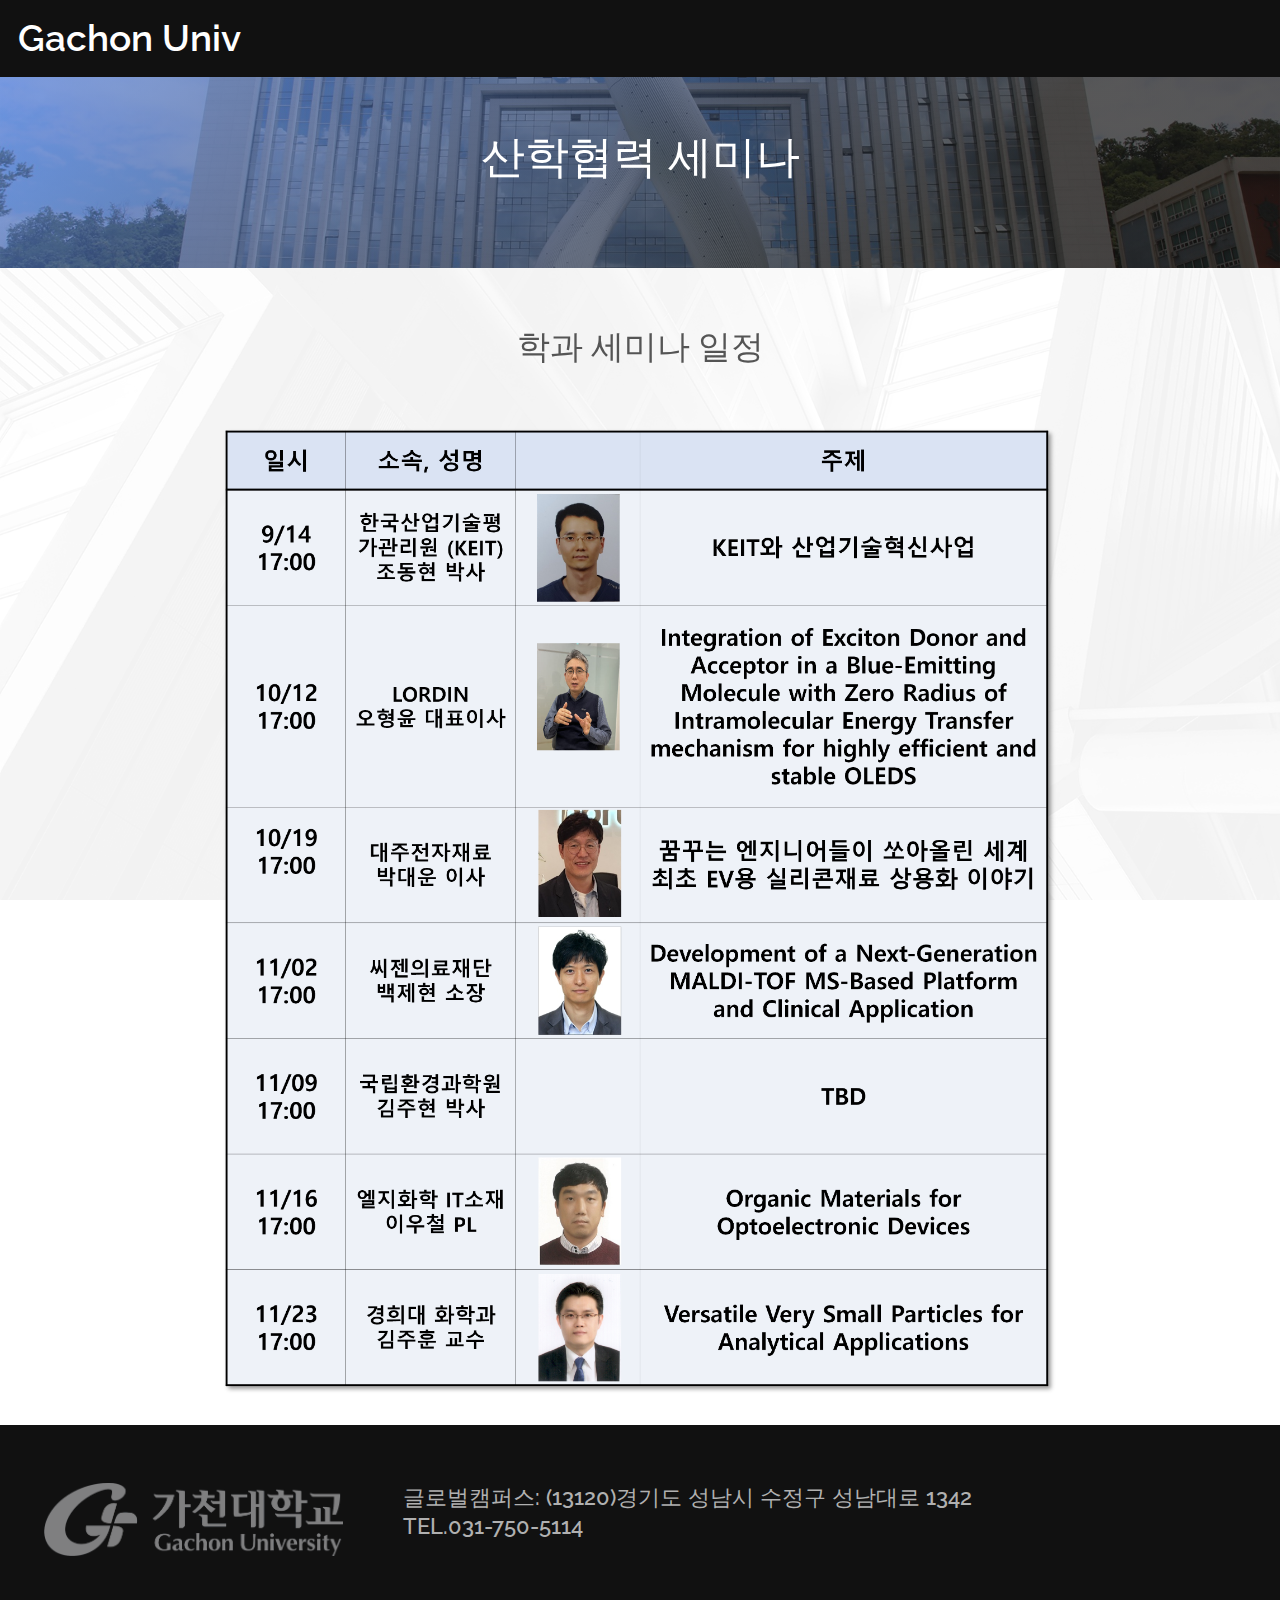
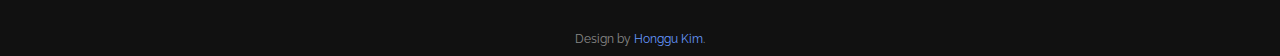
<file: Industrial academy seminar.html>
<!DOCTYPE HTML>
<html><head><title>Industrial academy seminar - Gachon Univ by TEMPLATED</title><meta charset="utf-8"><meta name="robots" content="index, follow, max-image-preview:large, max-snippet:-1, max-video-preview:-1"><meta name="viewport" content="width=device-width, initial-scale=1, user-scalable=no"><meta name="description" content=""><meta name="keywords" content=""><link rel="stylesheet" href="assets/css/main.css"></head><body class="is-preload">

		<!-- Header -->
			<header id="header"><a class="logo" href="index.html">Gachon Univ</a>

			</header>

			<!-- Nav -->




			<div id="heading">


				<h1><b>산학협력 세미나</b></h1>
			</div>

		<!-- Main -->

		<section class="wrapper">
			<div class="inner">
			<header class="special">

				<h2>학과 세미나 일정</h2>
				<p></p>
			</header>




			<div class="image01">


					<img height="70%" width="70%" src="images/semi.png" alt="">
	</div>







		</div>
	</section>


			<!-- Footer -->

			<footer id="footer">
			<div class="inner">
					<div class="content">



						<section>

							<img class="logologo" src="images/GCU.png" alt="">


						</section>

						<section>
							<h2 style="font-size:1.5rem"><b>글로벌캠퍼스: (13120)경기도 성남시 수정구 성남대로 1342
								<br> TEL.031-750-5114   </b></h2>
						</section>



					</div>
				</div>
			</footer>


			<div id="copyright " class="copyright">
				Design by <a>Honggu Kim</a>.

			</div>

		<!-- Scripts -->
			<script src="assets/js/jquery.min.js"></script><script src="assets/js/browser.min.js"></script><script src="assets/js/breakpoints.min.js"></script><script src="assets/js/util.js"></script><script src="assets/js/main.js"></script></body></html>
</file>
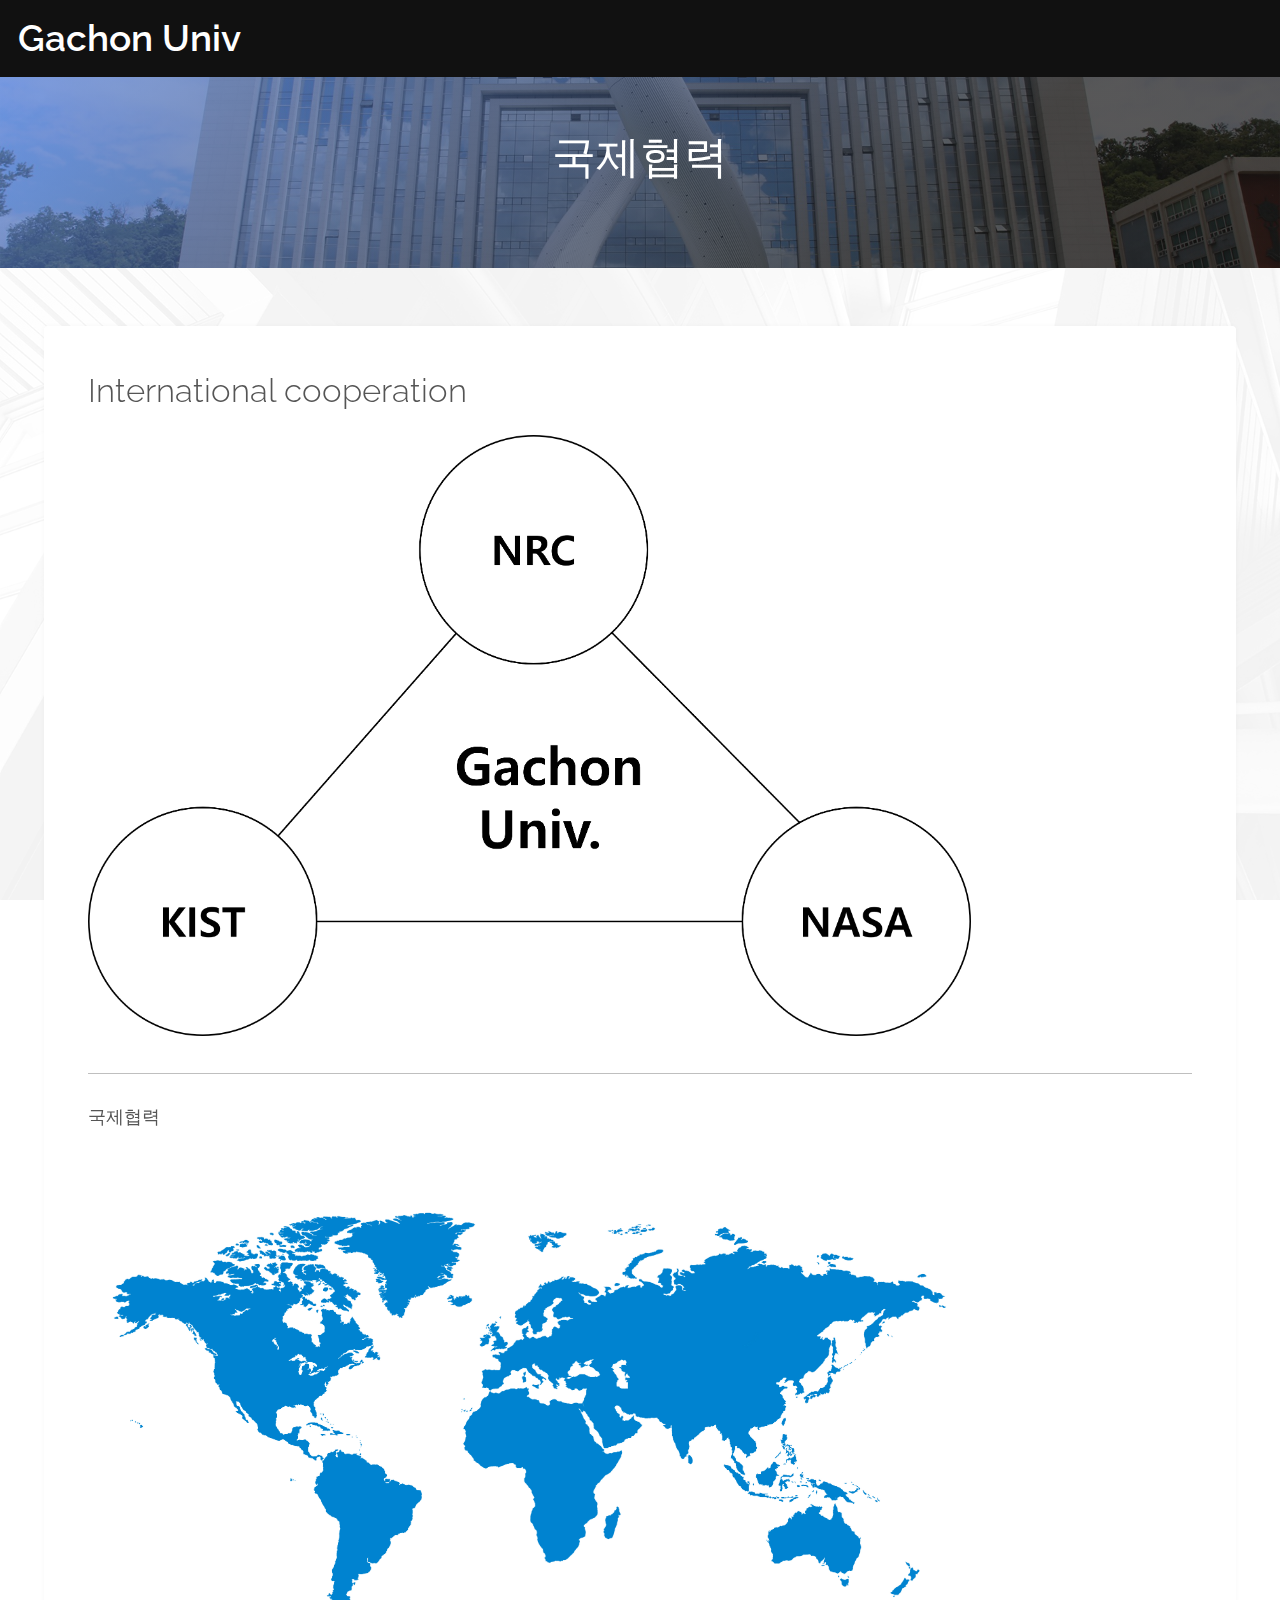
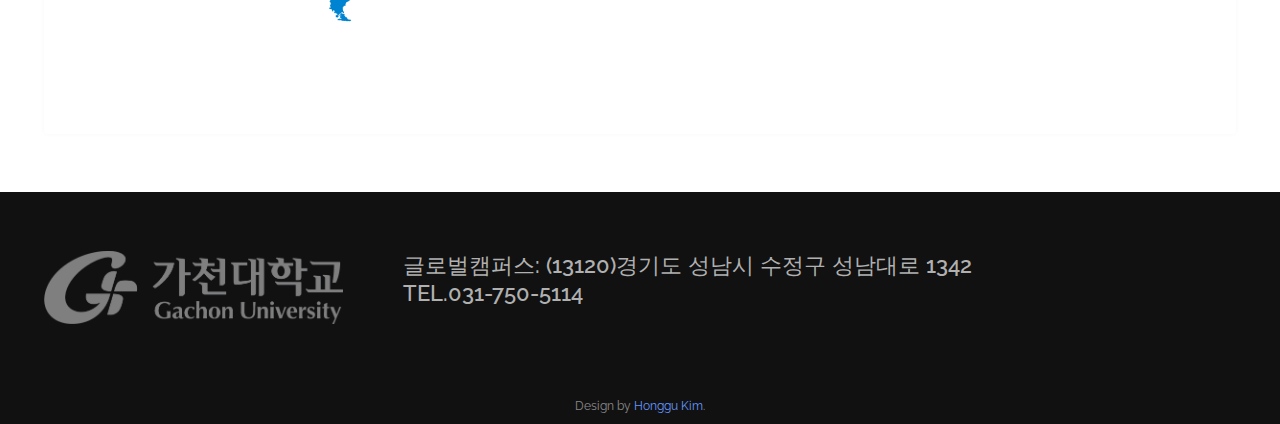
<file: International cooperation.html>
<!DOCTYPE HTML>
<html><head><title>International cooperation Page - Gachon Univ by TEMPLATED</title><meta charset="utf-8"><meta name="robots" content="index, follow, max-image-preview:large, max-snippet:-1, max-video-preview:-1"><meta name="viewport" content="width=device-width, initial-scale=1, user-scalable=no"><meta name="description" content=""><meta name="keywords" content=""><link rel="stylesheet" href="assets/css/main.css"></head><body class="is-preload">

		<!-- Header -->
			<header id="header"><a class="logo" href="index.html">Gachon Univ</a>

			</header>

			<!-- Nav -->



			<div id="heading">
				<h1><b>국제협력</b></h1>

			</div>

		<!-- Main -->
			<section id="main" class="wrapper"><div class="inner">
					<div class="content">
						<header><h2>International cooperation</h2>
							<img height="80%" width="80%" src="images/그림1.png" alt="">
						</header><p> </p>

						<hr><h3>국제협력</h3>
						<img height="80%" width="80%" src="images/map.jpg" alt="">


					</div>
				</div>
			</section>
			<!-- Footer -->

			<footer id="footer">
			<div class="inner">
					<div class="content">



						<section>

							<img class="logologo" src="images/GCU.png" alt="">


						</section>

						<section>
							<h2 style="font-size:1.5rem"><b>글로벌캠퍼스: (13120)경기도 성남시 수정구 성남대로 1342
								<br> TEL.031-750-5114   </b></h2>
						</section>



					</div>
				</div>
			</footer>

			<div id="copyright " class="copyright">
				Design by <a>Honggu Kim</a>.

			</div>

		<!-- Scripts -->
			<script src="assets/js/jquery.min.js"></script><script src="assets/js/browser.min.js"></script><script src="assets/js/breakpoints.min.js"></script><script src="assets/js/util.js"></script><script src="assets/js/main.js"></script></body></html>
</file>
<file: assets/css/main.css>
@import url(font-awesome.min.css);
@import url("https://fonts.googleapis.com/css?family=Raleway:200,300,400,500,600");
/*
	Industrious by TEMPLATED
	templated.co @templatedco
	Released for free under the Creative Commons Attribution 3.0 license (templated.co/license)
*/
/* Basic */
@-ms-viewport {
  width: device-width; }
body {
  -ms-overflow-style: scrollbar; }

@media screen and (max-width: 480px) {
  html, body {
    min-width: 320px; } }
html {
  box-sizing: border-box; }

*, *:before, *:after {
  box-sizing: inherit; }

.image.fit img {
  height: auto;
}

body {
  background: #ffffff; }
  body.is-preload *, body.is-preload *:before, body.is-preload *:after {
    -moz-animation: none !important;
    -webkit-animation: none !important;
    -ms-animation: none !important;
    animation: none !important;
    -moz-transition: none !important;
    -webkit-transition: none !important;
    -ms-transition: none !important;
    transition: none !important; }

html, body, div, span, applet, object,
iframe, h1, h2, h3, h4, h5, h6, p, blockquote,
pre, a, abbr, acronym, address, big, cite,
code, del, dfn, em, img, ins, kbd, q, s, samp,
small, strike, strong, sub, sup, tt, var, b,
u, i, center, dl, dt, dd, ol, ul, li, fieldset,
form, label, legend, table, caption, tbody,
tfoot, thead, tr, th, td, article, aside,
canvas, details, embed, figure, figcaption,
footer, header, hgroup, menu, nav, output, ruby,
section, summary, time, mark, audio, video {
  margin: 0;
  padding: 0;
  border: 0;
  font-size: 100%;
  font: inherit;
  vertical-align: baseline; }

article, aside, details, figcaption, figure,
footer, header, hgroup, menu, nav, section {
  display: block; }

body {
  line-height: 1; }

ol, ul {
  list-style: none; }

blockquote, q {
  quotes: none; }
  blockquote:before, blockquote:after, q:before, q:after {
    content: '';
    content: none; }

table {
  border-collapse: collapse;
  border-spacing: 0; }

body {
  -webkit-text-size-adjust: none; }

mark {
  background-color: transparent;
  color: inherit; }

input::-moz-focus-inner {
  border: 0;
  padding: 0; }

input, select, textarea {
  -moz-appearance: none;
  -webkit-appearance: none;
  -ms-appearance: none;
  appearance: none; }

/* Typography */
html {
  font-size: 13pt; }
  @media screen and (max-width: 1680px) {
    html {
      font-size: 11pt; } }
  @media screen and (max-width: 980px) {
    html {
      font-size: 12pt; } }
  @media screen and (max-width: 480px) {
    html {
      font-size: 11pt; } }

body {
  background-color: #ffffff;
  color: #444444; }

body, input, select, textarea {
  font-family: "Raleway", Arial, Helvetica, sans-serif;
  font-weight: 400;
  font-size: 1rem;
  line-height: 1.65; }

a {
  -moz-transition: color 0.2s ease-in-out;
  -webkit-transition: color 0.2s ease-in-out;
  -ms-transition: color 0.2s ease-in-out;
  transition: color 0.2s ease-in-out;
  text-decoration: underline; }
  a:hover {
    text-decoration: none; }

strong, b {
  font-weight: 550; }

em, i {
  font-style: italic; }

p {
  margin: 0 0 0 0; }

header.special {
  text-align: center;
  margin-bottom: 4rem; }
  header.special p {
    max-width: 75%;
    margin-left: auto;
    margin-right: auto; }

h1, h2, h3, h4, h5, h6 {
  font-weight: 300;
  line-height: 1.5;

  margin: 0 0 1.5rem 0; }
  h1 a, h2 a, h3 a, h4 a, h5 a, h6 a {
    color: inherit;
    text-decoration: none; }

h1 {
  font-size: 3rem;
  line-height: 1.2; }

h2 {
  font-size: 2.25rem;
  line-height: 1.3; }

h3 {
  font-size: 1.25rem; }

h4 {
  font-size: 1rem; }

h5 {
  font-size: 0.9rem; }

h6 {
  font-size: 0.7rem; }

@media screen and (max-width: 736px) {
  h1 {
    font-size: 2.75rem;
    line-height: 1.3; }

  h2 {
    font-size: 1.75rem;
    line-height: 1.5; }

  h3 {
    font-size: 1.25rem; } }
sub {
  font-size: 0.8rem;
  position: relative;
  top: 0.5rem; }

sup {
  font-size: 0.8rem;
  position: relative;
  top: -0.5rem; }

blockquote {
  border-left: solid 0.5rem;
  font-style: italic;
  margin: 0 0 2rem 0;
  padding: 1rem 0 1rem 2rem; }

code {
  border-radius: 4px;
  border: solid 1px;
  font-family: "Courier New", monospace;
  font-size: 0.9rem;
  margin: 0 0.25rem;
  padding: 0.25rem 0.65rem; }

pre {
  -webkit-overflow-scrolling: touch;
  font-family: "Courier New", monospace;
  font-size: 0.9rem;
  margin: 0 0 2rem 0; }
  pre code {
    display: block;
    line-height: 1.75;
    padding: 1rem 1.5rem;
    overflow-x: auto; }

hr {
  border: 0;
  border-bottom: solid 1px;
  margin: 2rem 0; }
  hr.major {
    margin: 4rem 0; }

input, select, textarea {
  color: #555555; }

a {
  color: #6699FF; }

strong, b {
  color: #555555; }

h1, h2, h3, h4, h5, h6 {
  color: #555555; }

blockquote {
  border-left-color: rgba(0, 0, 0, 0.25); }

code {
  background: rgba(0, 0, 0, 0.075);
  border-color: rgba(0, 0, 0, 0.25); }

hr {
  border-bottom-color: rgba(0, 0, 0, 0.25); }

/* Inner */
.inner {
  margin: 0 auto;
  width: 90rem;
  max-width: calc(100% - 6rem); }
  @media screen and (max-width: 480px) {
    .inner {
      max-width: calc(100% - 3rem); } }

/* Button */
input[type="submit"],
input[type="reset"],
input[type="button"],
button,
.button {
  -moz-appearance: none;
  -webkit-appearance: none;
  -ms-appearance: none;
  appearance: none;
  -moz-transition: background-color 0.2s ease-in-out, box-shadow 0.2s ease-in-out, color 0.2s ease-in-out;
  -webkit-transition: background-color 0.2s ease-in-out, box-shadow 0.2s ease-in-out, color 0.2s ease-in-out;
  -ms-transition: background-color 0.2s ease-in-out, box-shadow 0.2s ease-in-out, color 0.2s ease-in-out;
  transition: background-color 0.2s ease-in-out, box-shadow 0.2s ease-in-out, color 0.2s ease-in-out;
  border: 0;
  border-radius: 4px;
  cursor: pointer;
  display: inline-block;
  font-weight: 600;
  height: 3.25rem;
  line-height: 3.25rem;
  padding: 0 1.75rem;
  text-align: center;
  text-decoration: none;
  white-space: nowrap; }
  input[type="submit"].small,
  input[type="reset"].small,
  input[type="button"].small,
  button.small,
  .button.small {
    font-size: 0.8rem;
    height: 2.4375rem;
    line-height: 2.4375rem;
    padding: 0 1.25rem; }
  input[type="submit"].large,
  input[type="reset"].large,
  input[type="button"].large,
  button.large,
  .button.large {
    font-size: 1.35rem;
    height: 4.0625rem;
    line-height: 4.0625rem;
    padding: 0 2rem; }
  input[type="submit"].wide,
  input[type="reset"].wide,
  input[type="button"].wide,
  button.wide,
  .button.wide {
    min-width: 13rem; }
  input[type="submit"].icon:before,
  input[type="reset"].icon:before,
  input[type="button"].icon:before,
  button.icon:before,
  .button.icon:before {
    margin-right: 0.5rem; }
  input[type="submit"].fit,
  input[type="reset"].fit,
  input[type="button"].fit,
  button.fit,
  .button.fit {
    width: 100%; }
  input[type="submit"].disabled, input[type="submit"]:disabled,
  input[type="reset"].disabled,
  input[type="reset"]:disabled,
  input[type="button"].disabled,
  input[type="button"]:disabled,
  button.disabled,
  button:disabled,
  .button.disabled,
  .button:disabled {
    pointer-events: none;
    opacity: 0.25; }

input[type="submit"],
input[type="reset"],
input[type="button"],
button,
.button {
  background-color: transparent;
  box-shadow: inset 0 0 0 1px #555555;
  color: #555555 !important; }
  input[type="submit"]:hover,
  input[type="reset"]:hover,
  input[type="button"]:hover,
  button:hover,
  .button:hover {
    box-shadow: inset 0 0 0 1px #6699FF;
    color: #6699FF !important; }
    input[type="submit"]:hover:active,
    input[type="reset"]:hover:active,
    input[type="button"]:hover:active,
    button:hover:active,
    .button:hover:active {
      background-color: rgba(102, 153, 255, 0.25); }
  input[type="submit"].primary,
  input[type="reset"].primary,
  input[type="button"].primary,
  button.primary,
  .button.primary {
    box-shadow: none;
    background-color: #6699FF;
    color: #ffffff !important; }
    input[type="submit"].primary:hover,
    input[type="reset"].primary:hover,
    input[type="button"].primary:hover,
    button.primary:hover,
    .button.primary:hover {
      background-color: #e2212f;
      box-shadow: none; }
      input[type="submit"].primary:hover:active,
      input[type="reset"].primary:hover:active,
      input[type="button"].primary:hover:active,
      button.primary:hover:active,
      .button.primary:hover:active {
        background-color: #b71824; }

/* Form */
form {
  margin: 0 0 2rem 0; }

input[type="text"],
input[type="password"],
input[type="email"],
input[type="tel"],
input[type="search"],
input[type="url"],
select,
textarea {
  -moz-appearance: none;
  -webkit-appearance: none;
  -ms-appearance: none;
  appearance: none;
  border-radius: 4px;
  border: none;
  border: solid 1px;
  color: inherit;
  display: block;
  outline: 0;
  padding: 0 1rem;
  text-decoration: none;
  width: 100%; }
  input[type="text"]:invalid,
  input[type="password"]:invalid,
  input[type="email"]:invalid,
  input[type="tel"]:invalid,
  input[type="search"]:invalid,
  input[type="url"]:invalid,
  select:invalid,
  textarea:invalid {
    box-shadow: none; }

label {
  display: block;
  font-size: 1rem;
  font-weight: 600;
  margin: 0 0 1rem 0; }

input[type="text"],
input[type="password"],
input[type="email"],
input[type="tel"],
input[type="search"],
input[type="url"] {
  height: 3.25rem; }

select {
  background-size: 1.25rem;
  background-repeat: no-repeat;
  background-position: calc(100% - 1rem) center;
  height: 3.25rem;
  padding-right: 3.25rem;
  text-overflow: ellipsis; }
  select:focus::-ms-value {
    background-color: transparent; }
  select::-ms-expand {
    display: none; }

textarea {
  padding: 0.75rem 1rem; }

input[type="checkbox"],
input[type="radio"] {
  -moz-appearance: none;
  -webkit-appearance: none;
  -ms-appearance: none;
  appearance: none;
  display: block;
  float: left;
  margin-right: -2rem;
  opacity: 0;
  width: 1rem;
  z-index: -1; }
  input[type="checkbox"] + label,
  input[type="radio"] + label {
    text-decoration: none;
    cursor: pointer;
    display: inline-block;
    font-size: 1rem;
    font-weight: 400;
    padding-left: 2.825rem;
    padding-right: 0.875rem;
    position: relative; }
    input[type="checkbox"] + label:before,
    input[type="radio"] + label:before {
      -moz-osx-font-smoothing: grayscale;
      -webkit-font-smoothing: antialiased;
      font-family: FontAwesome;
      font-style: normal;
      font-weight: normal;
      text-transform: none !important; }
    input[type="checkbox"] + label:before,
    input[type="radio"] + label:before {
      border-radius: 4px;
      border: solid 1px;
      content: '';
      display: inline-block;
      height: 1.95rem;
      left: 0;
      line-height: 1.86875rem;
      position: absolute;
      text-align: center;
      top: -0.1625rem;
      width: 1.95rem; }
  input[type="checkbox"]:checked + label:before,
  input[type="radio"]:checked + label:before {
    content: '\f00c'; }

input[type="checkbox"] + label:before {
  border-radius: 4px; }

input[type="radio"] + label:before {
  border-radius: 100%; }

::-webkit-input-placeholder {
  opacity: 1.0; }

:-moz-placeholder {
  opacity: 1.0; }

::-moz-placeholder {
  opacity: 1.0; }

:-ms-input-placeholder {
  opacity: 1.0; }

label {
  color: #555555; }

input[type="text"],
input[type="password"],
input[type="email"],
input[type="tel"],
input[type="search"],
input[type="url"],
select,
textarea {
  background-color: rgba(0, 0, 0, 0.075);
  border-color: rgba(0, 0, 0, 0.25); }
  input[type="text"]:focus,
  input[type="password"]:focus,
  input[type="email"]:focus,
  input[type="tel"]:focus,
  input[type="search"]:focus,
  input[type="url"]:focus,
  select:focus,
  textarea:focus {
    border-color: #6699FF;
    box-shadow: 0 0 0 1px #6699FF; }

select {
  background-image: url("data:image/svg+xml;charset=utf8,%3Csvg xmlns='http://www.w3.org/2000/svg' width='40' height='40' preserveAspectRatio='none' viewBox='0 0 40 40'%3E%3Cpath d='M9.4,12.3l10.4,10.4l10.4-10.4c0.2-0.2,0.5-0.4,0.9-0.4c0.3,0,0.6,0.1,0.9,0.4l3.3,3.3c0.2,0.2,0.4,0.5,0.4,0.9 c0,0.4-0.1,0.6-0.4,0.9L20.7,31.9c-0.2,0.2-0.5,0.4-0.9,0.4c-0.3,0-0.6-0.1-0.9-0.4L4.3,17.3c-0.2-0.2-0.4-0.5-0.4-0.9 c0-0.4,0.1-0.6,0.4-0.9l3.3-3.3c0.2-0.2,0.5-0.4,0.9-0.4S9.1,12.1,9.4,12.3z' fill='rgba(0, 0, 0, 0.25)' /%3E%3C/svg%3E"); }
  select option {
    color: #444444;
    background-color: #ffffff; }

input[type="checkbox"] + label,
input[type="radio"] + label {
  color: #444444; }
  input[type="checkbox"] + label:before,
  input[type="radio"] + label:before {
    background: rgba(0, 0, 0, 0.075);
    border-color: rgba(0, 0, 0, 0.25); }
input[type="checkbox"]:checked + label:before,
input[type="radio"]:checked + label:before {
  background-color: #6699FF;
  border-color: #6699FF;
  color: #ffffff; }
input[type="checkbox"]:focus + label:before,
input[type="radio"]:focus + label:before {
  border-color: #6699FF;
  box-shadow: 0 0 0 1px #6699FF; }

::-webkit-input-placeholder {
  color: #bbbbbb !important; }

:-moz-placeholder {
  color: #bbbbbb !important; }

::-moz-placeholder {
  color: #bbbbbb !important; }

:-ms-input-placeholder {
  color: #bbbbbb !important; }

/* List */
ol {
  list-style: decimal;
  margin: 0 0 2rem 0;
  padding-left: 1.25rem; }
  ol li {
    padding-left: 0.25rem; }

ul {
  list-style: disc;
  margin: 0 0 2rem 0;
  padding-left: 1rem; }
  ul li {
    padding-left: 0.325rem; }
  ul.plain {
    list-style: none;
    padding-left: 0; }
    ul.plain li {
      margin-bottom: 1rem; }
      ul.plain li .icon {
        border-radius: 4px;
        color: #ffffff;
        display: inline-block;
        margin-right: 1rem;
        text-align: center;
        width: 2rem;
        height: 2rem;
        line-height: 2rem;
        background: rgba(0, 0, 0, 0.5); }
  ul.alt {
    list-style: none;
    padding-left: 0; }
    ul.alt li {
      border-top: solid 1px;
      padding: 0.75rem 0; }
      ul.alt li:first-child {
        border-top: 0;
        padding-top: 0; }
      ul.alt li:last-child {
        padding-bottom: 0; }

dl {
  margin: 0 0 2rem 0; }
  dl dt {
    display: block;
    font-weight: 600;
    margin: 0 0 1rem 0; }
  dl dd {
    margin-left: 1.5rem; }

ul.alt li {
  border-top-color: rgba(0, 0, 0, 0.25); }

/* Table */
.table-wrapper {
  -webkit-overflow-scrolling: touch;
  overflow-x: auto; }

table {
  margin: 0 0 2rem 0;
  width: 100%; }
  table tbody tr {
    border: solid 1px;
    border-left: 0;
    border-right: 0; }
  table td {
    padding: 0.75rem 0.75rem; }
  table th {
    font-size: 0.9rem;
    font-weight: 600;
    padding: 0 0.75rem 0.75rem 0.75rem;
    text-align: left; }
  table thead {
    border-bottom: solid 2px; }
  table tfoot {
    border-top: solid 2px; }
  table.alt {
    border-collapse: separate; }
    table.alt tbody tr td {
      border: solid 1px;
      border-left-width: 0;
      border-top-width: 0; }
      table.alt tbody tr td:first-child {
        border-left-width: 1px; }
    table.alt tbody tr:first-child td {
      border-top-width: 1px; }
    table.alt thead {
      border-bottom: 0; }
    table.alt tfoot {
      border-top: 0; }

table tbody tr {
  border-color: rgba(0, 0, 0, 0.25); }
  table tbody tr:nth-child(2n + 1) {
    background-color: rgba(0, 0, 0, 0.075); }
table th {
  color: #555555; }
table thead {
  border-bottom-color: rgba(0, 0, 0, 0.25); }
table tfoot {
  border-top-color: rgba(0, 0, 0, 0.25); }
table.alt tbody tr td {
  border-color: rgba(0, 0, 0, 0.25); }



/* Highlights */
.content02{
  margin: auto;
  display: flex;
  justify-content: center;
  align-items: center;
  height: 15%;
  width: 80%;
  -webkit-filter: Saturate(150%);
	filter: Saturate(150%);
	-webkit-transition: .2s ease-in-out;
	transition: .2s ease-in-out;

}

.content02:hover{
  -webkit-filter: Saturate(0%);
	filter: Saturate(0%);

}

.main-section {
  display: flex;
  justify-content: center;
  height: auto;
  width: auto;
  align-items: center;
}

.highlights {
  width: 100%;
  margin: 2.5rem 0;
  display: -moz-flex;
  display: -webkit-flex;
  display: -ms-flex;
  display: flex;
  -moz-flex-wrap: wrap;
  -webkit-flex-wrap: wrap;
  -ms-flex-wrap: wrap;
  flex-wrap: wrap;
  -moz-align-items: -moz-stretch;
  -webkit-align-items: -webkit-stretch;
  -ms-align-items: -ms-stretch;
  align-items: stretch; }
  .highlights > * {
    -moz-flex-shrink: 1;
    -webkit-flex-shrink: 1;
    -ms-flex-shrink: 1;
    flex-shrink: 1;
    -moz-flex-grow: 0;
    -webkit-flex-grow: 0;
    -ms-flex-grow: 0;
    flex-grow: 0; }
  .highlights > * {
    width: 33.3333333333%; }
  .highlights > * {
    padding: 1rem;
    width: calc(33.3333333333% + 1rem); }
  .highlights > :nth-child(-n + 3) {
    padding-top: 0; }
  .highlights > :nth-last-child(-n + 3) {
    padding-bottom: 0; }
  .highlights > :nth-child(3n + 1) {
    padding-left: 0; }
  .highlights > :nth-child(3n) {
    padding-right: 0; }
  .highlights > :nth-child(3n + 1),
  .highlights > :nth-child(3n) {
    width: calc(33.3333333333% + -0.5rem); }
  .highlights .content {
    border-radius: 10%;
    height: 100%;
    padding: 3rem;
    text-align: left; }
    .highlights .content .icon {
      font-size: 5rem; }
  .highlights > div > :last-child {
    margin-bottom: 0; }
  @media screen and (max-width: 980px) {
    .highlights > * {
      width: 50%; }
    .highlights > * {
      padding: 1rem;
      width: calc(33.3333333333% + 0.6666666667rem); }
    .highlights > :nth-child(-n + 3) {
      padding-top: 1rem; }
    .highlights > :nth-last-child(-n + 3) {
      padding-bottom: 1rem; }
    .highlights > :nth-child(3n + 1) {
      padding-left: 1rem; }
    .highlights > :nth-child(3n) {
      padding-right: 1rem; }
    .highlights > :nth-child(3n + 1),
    .highlights > :nth-child(3n) {
      padding: 1rem;
      width: calc(50% + 1rem); }
    .highlights > * {
      padding: 1rem;
      width: calc(50% + 1rem); }
    .highlights > :nth-child(-n + 2) {
      padding-top: 0; }
    .highlights > :nth-last-child(-n + 2) {
      padding-bottom: 0; }
    .highlights > :nth-child(2n + 1) {
      padding-left: 0; }
    .highlights > :nth-child(2n) {
      padding-right: 0; }
    .highlights > :nth-child(2n + 1),
    .highlights > :nth-child(2n) {
      width: calc(50% + 0rem); }
    .highlights .content {
      padding: 2rem; } }
  @media screen and (max-width: 736px) {
    .highlights > * {
      width: 100%; }
    .highlights > * {
      padding: 1rem;
      width: calc(33.3333333333% + 0.6666666667rem); }
    .highlights > :nth-child(-n + 3) {
      padding-top: 1rem; }
    .highlights > :nth-last-child(-n + 3) {
      padding-bottom: 1rem; }
    .highlights > :nth-child(3n + 1) {
      padding-left: 1rem; }
    .highlights > :nth-child(3n) {
      padding-right: 1rem; }
    .highlights > :nth-child(3n + 1),
    .highlights > :nth-child(3n) {
      padding: 1rem;
      width: calc(100% + 2rem); }
    .highlights > * {
      padding: 1rem;
      width: calc(50% + 1rem); }
    .highlights > :nth-child(-n + 2) {
      padding-top: 1rem; }
    .highlights > :nth-last-child(-n + 2) {
      padding-bottom: 1rem; }
    .highlights > :nth-child(2n + 1) {
      padding-left: 1rem; }
    .highlights > :nth-child(2n) {
      padding-right: 1rem; }
    .highlights > :nth-child(2n + 1),
    .highlights > :nth-child(2n) {
      padding: 1rem;
      width: calc(100% + 2rem); }
    .highlights > * {
      padding: 1rem;
      width: calc(100% + 2rem); }
    .highlights > :nth-child(-n + 1) {
      padding-top: 0; }
    .highlights > :nth-last-child(-n + 1) {
      padding-bottom: 0; }
    .highlights > :nth-child(1n + 1) {
      padding-left: 0; }
    .highlights > :nth-child(1n) {
      padding-right: 0; }
    .highlights > :nth-child(1n + 1),
    .highlights > :nth-child(1n) {
      width: calc(100% + 1rem); } }

.highlights .content {
  background: #ffffff;
  box-shadow: 0px 0px 4px 1px rgba(0, 0, 0, 0.25); }

.logologo{
  width: 100%;
  margin-bottom: 10%;
}



/* Testimonials */
.testimonials {
  margin: 2.5rem 0;
  width: 100%;
  display: -moz-flex;
  display: -webkit-flex;
  display: -ms-flex;
  display: flex;
  -moz-flex-wrap: wrap;
  -webkit-flex-wrap: wrap;
  -ms-flex-wrap: wrap;
  flex-wrap: wrap;
  -moz-align-items: -moz-stretch;
  -webkit-align-items: -webkit-stretch;
  -ms-align-items: -ms-stretch;
  align-items: stretch; }
  .testimonials > * {
    -moz-flex-shrink: 1;
    -webkit-flex-shrink: 1;
    -ms-flex-shrink: 1;
    flex-shrink: 1;
    -moz-flex-grow: 0;
    -webkit-flex-grow: 0;
    -ms-flex-grow: 0;
    flex-grow: 0; }
  .testimonials > * {
    width: 33.3333333333%; }
  .testimonials > * {
    padding: 1rem;
    width: calc(33.3333333333% + 1rem); }
  .testimonials > :nth-child(-n + 3) {
    padding-top: 0; }
  .testimonials > :nth-last-child(-n + 3) {
    padding-bottom: 0; }
  .testimonials > :nth-child(3n + 1) {
    padding-left: 0; }
  .testimonials > :nth-child(3n) {
    padding-right: 0; }
  .testimonials > :nth-child(3n + 1),
  .testimonials > :nth-child(3n) {
    width: calc(33.3333333333% + -0.5rem); }
  .testimonials .content {
    border-radius: 4px;
    height: 100%;
    padding: 3rem; }
    .testimonials .content .author {
      display: -moz-flex;
      display: -webkit-flex;
      display: -ms-flex;
      display: flex;
      -moz-align-items: center;
      -webkit-align-items: center;
      -ms-align-items: center;
      align-items: center; }
      .testimonials .content .author blockquote {
        margin: 0; }
      .testimonials .content .author .image {
        margin-right: 2rem;
        width: 20%; }
        .testimonials .content .author .image img {
          border-radius: 100%;
           }

           .testimonials .content .author .image001 {
             width: 100%; }

             .testimonials .content .author .image001 img {
               border-radius: 20%;
               display: flex;
               margin: auto;
                }
.content-date{
  margin-bottom: 0px;
  margin-top: 15px;
  text-align: right;
}

.semina-date{
  margin: 10px;
}

.companybox{
  height: auto;
  width: auto;

}

.companybox {
  border: 1px solid rgba(255, 255, 255, .3);
  overflow: hidden;
  position: relative;
}

.companybox span {
  z-index: 20;
}

.companybox:after {
  background: #fff;
  content: "";
  height: 310px;
  left: -100px;
  opacity: 0.5;
  position: absolute;
  top: -50px;
  -webkit-transform: rotate(35deg);
  transform: rotate(35deg);
  transition: all 550ms cubic-bezier(0.19, 1, 0.22, 1);
  width: 50px;
  z-index: 1;
  transition-delay: 0.1ms;
  background-color: #fefefe;
}

.companybox:hover:after {
  left: 120%;
  transition: all 2000ms cubic-bezier(0.19, 1, 0.22, 1);
}

.company{
  height: 100%;
  width: 100%;
}







    .testimonials .content .credit {
      font-size: 0.75rem; }
    .testimonials .content p:last-child {
      margin: 0; }
  .testimonials > div > :last-child {
    margin-bottom: 0; }
  @media screen and (max-width: 980px) {
    .testimonials > * {
      width: 50%; }
    .testimonials > * {
      padding: 1rem;
      width: calc(33.3333333333% + 0.6666666667rem); }
    .testimonials > :nth-child(-n + 3) {
      padding-top: 1rem; }
    .testimonials > :nth-last-child(-n + 3) {
      padding-bottom: 1rem; }
    .testimonials > :nth-child(3n + 1) {
      padding-left: 1rem; }
    .testimonials > :nth-child(3n) {
      padding-right: 1rem; }
    .testimonials > :nth-child(3n + 1),
    .testimonials > :nth-child(3n) {
      padding: 1rem;
      width: calc(50% + 1rem); }
    .testimonials > * {
      padding: 1rem;
      width: calc(50% + 1rem); }
    .testimonials > :nth-child(-n + 2) {
      padding-top: 0; }
    .testimonials > :nth-last-child(-n + 2) {
      padding-bottom: 0; }
    .testimonials > :nth-child(2n + 1) {
      padding-left: 0; }
    .testimonials > :nth-child(2n) {
      padding-right: 0; }
    .testimonials > :nth-child(2n + 1),
    .testimonials > :nth-child(2n) {
      width: calc(50% + 0rem); }
    .testimonials .content {
      padding: 2rem; } }
  @media screen and (max-width: 736px) {
    .testimonials > * {
      width: 100%; }
    .testimonials > * {
      padding: 1rem;
      width: calc(33.3333333333% + 0.6666666667rem); }
    .testimonials > :nth-child(-n + 3) {
      padding-top: 1rem; }
    .testimonials > :nth-last-child(-n + 3) {
      padding-bottom: 1rem; }
    .testimonials > :nth-child(3n + 1) {
      padding-left: 1rem; }
    .testimonials > :nth-child(3n) {
      padding-right: 1rem; }
    .testimonials > :nth-child(3n + 1),
    .testimonials > :nth-child(3n) {
      padding: 1rem;
      width: calc(100% + 2rem); }
    .testimonials > * {
      padding: 1rem;
      width: calc(50% + 1rem); }
    .testimonials > :nth-child(-n + 2) {
      padding-top: 1rem; }
    .testimonials > :nth-last-child(-n + 2) {
      padding-bottom: 1rem; }
    .testimonials > :nth-child(2n + 1) {
      padding-left: 1rem; }
    .testimonials > :nth-child(2n) {
      padding-right: 1rem; }
    .testimonials > :nth-child(2n + 1),
    .testimonials > :nth-child(2n) {
      padding: 1rem;
      width: calc(100% + 2rem); }
    .testimonials > * {
      padding: 1rem;
      width: calc(100% + 2rem); }
    .testimonials > :nth-child(-n + 1) {
      padding-top: 0; }
    .testimonials > :nth-last-child(-n + 1) {
      padding-bottom: 0; }
    .testimonials > :nth-child(1n + 1) {
      padding-left: 0; }
    .testimonials > :nth-child(1n) {
      padding-right: 0; }
    .testimonials > :nth-child(1n + 1),
    .testimonials > :nth-child(1n) {
      width: calc(100% + 1rem); } }

.testimonials .content {
  background: #ffffff;
  box-shadow: 0px 0px 4px 1px rgba(0, 0, 0, 0.025); }
  .testimonials .content .credit strong {
    color: #6699FF; }

/* Actions */
ul.actions {
  display: -moz-flex;
  display: -webkit-flex;
  display: -ms-flex;
  display: flex;
  cursor: default;
  list-style: none;
  margin-left: -1rem;
  padding-left: 0; }
  ul.actions li {
    padding: 0 0 0 1rem;
    vertical-align: middle; }
  ul.actions.special {
    -moz-justify-content: center;
    -webkit-justify-content: center;
    -ms-justify-content: center;
    justify-content: center;
    width: calc(100% + 1rem); }
  ul.actions.stacked {
    -moz-flex-direction: column;
    -webkit-flex-direction: column;
    -ms-flex-direction: column;
    flex-direction: column;
    margin-left: 0; }
    ul.actions.stacked li {
      padding: 1.3rem 0 0 0; }
      ul.actions.stacked li:first-child {
        padding-top: 0; }
  ul.actions.fit {
    width: calc(100% + 1rem); }
    ul.actions.fit li {
      -moz-flex-grow: 1;
      -webkit-flex-grow: 1;
      -ms-flex-grow: 1;
      flex-grow: 1;
      -moz-flex-shrink: 1;
      -webkit-flex-shrink: 1;
      -ms-flex-shrink: 1;
      flex-shrink: 1;
      width: 100%; }
      ul.actions.fit li > * {
        width: 100%; }
    ul.actions.fit.stacked {
      width: 100%; }
  @media screen and (max-width: 480px) {
    ul.actions:not(.fixed) {
      -moz-flex-direction: column;
      -webkit-flex-direction: column;
      -ms-flex-direction: column;
      flex-direction: column;
      margin-left: 0;
      width: 100% !important; }
      ul.actions:not(.fixed) li {
        -moz-flex-grow: 1;
        -webkit-flex-grow: 1;
        -ms-flex-grow: 1;
        flex-grow: 1;
        -moz-flex-shrink: 1;
        -webkit-flex-shrink: 1;
        -ms-flex-shrink: 1;
        flex-shrink: 1;
        padding: 1rem 0 0 0;
        text-align: center;
        width: 100%; }
        ul.actions:not(.fixed) li > * {
          width: 100%; }
        ul.actions:not(.fixed) li:first-child {
          padding-top: 0; }
        ul.actions:not(.fixed) li input[type="submit"],
        ul.actions:not(.fixed) li input[type="reset"],
        ul.actions:not(.fixed) li input[type="button"],
        ul.actions:not(.fixed) li button,
        ul.actions:not(.fixed) li .button {
          width: 100%; }
          ul.actions:not(.fixed) li input[type="submit"].icon:before,
          ul.actions:not(.fixed) li input[type="reset"].icon:before,
          ul.actions:not(.fixed) li input[type="button"].icon:before,
          ul.actions:not(.fixed) li button.icon:before,
          ul.actions:not(.fixed) li .button.icon:before {
            margin-left: -0.5rem; } }

/* Grid */
.row {
  display: flex;
  flex-wrap: wrap;
  box-sizing: border-box; }
  .row > * {
    box-sizing: border-box; }
  .row.gtr-uniform > * > :last-child {
    margin-bottom: 0; }

.row > .imp {
  order: -1; }
.row > .col-1 {
  width: 8.3333333333%; }
.row > .off-1 {
  margin-left: 8.3333333333%; }
.row > .col-2 {
  width: 16.6666666667%; }
.row > .off-2 {
  margin-left: 16.6666666667%; }
.row > .col-3 {
  width: 25%; }
.row > .off-3 {
  margin-left: 25%; }
.row > .col-4 {
  width: 33.3333333333%; }
.row > .off-4 {
  margin-left: 33.3333333333%; }
.row > .col-5 {
  width: 41.6666666667%; }
.row > .off-5 {
  margin-left: 41.6666666667%; }
.row > .col-6 {
  width: 50%; }
.row > .off-6 {
  margin-left: 50%; }
.row > .col-7 {
  width: 58.3333333333%; }
.row > .off-7 {
  margin-left: 58.3333333333%; }
.row > .col-8 {
  width: 66.6666666667%; }
.row > .off-8 {
  margin-left: 66.6666666667%; }
.row > .col-9 {
  width: 75%; }
.row > .off-9 {
  margin-left: 75%; }
.row > .col-10 {
  width: 83.3333333333%; }
.row > .off-10 {
  margin-left: 83.3333333333%; }
.row > .col-11 {
  width: 91.6666666667%; }
.row > .off-11 {
  margin-left: 91.6666666667%; }
.row > .col-12 {
  width: 100%; }
.row > .off-12 {
  margin-left: 100%; }
.row.gtr-0 {
  margin-top: 0;
  margin-left: 0rem; }
  .row.gtr-0 > * {
    padding: 0 0 0 0rem; }
  .row.gtr-0.gtr-uniform {
    margin-top: 0rem; }
    .row.gtr-0.gtr-uniform > * {
      padding-top: 0rem; }
.row.gtr-25 {
  margin-top: 0;
  margin-left: -0.75rem; }
  .row.gtr-25 > * {
    padding: 0 0 0 0.75rem; }
  .row.gtr-25.gtr-uniform {
    margin-top: -0.75rem; }
    .row.gtr-25.gtr-uniform > * {
      padding-top: 0.75rem; }
.row.gtr-50 {
  margin-top: 0;
  margin-left: -1.5rem; }
  .row.gtr-50 > * {
    padding: 0 0 0 1.5rem; }
  .row.gtr-50.gtr-uniform {
    margin-top: -1.5rem; }
    .row.gtr-50.gtr-uniform > * {
      padding-top: 1.5rem; }
.row {
  margin-top: 0;
  margin-left: -3rem; }
  .row > * {
    padding: 0 0 0 3rem; }
  .row.gtr-uniform {
    margin-top: -3rem; }
    .row.gtr-uniform > * {
      padding-top: 3rem; }
.row.gtr-150 {
  margin-top: 0;
  margin-left: -4.5rem; }
  .row.gtr-150 > * {
    padding: 0 0 0 4.5rem; }
  .row.gtr-150.gtr-uniform {
    margin-top: -4.5rem; }
    .row.gtr-150.gtr-uniform > * {
      padding-top: 4.5rem; }
.row.gtr-200 {
  margin-top: 0;
  margin-left: -6rem; }
  .row.gtr-200 > * {
    padding: 0 0 0 6rem; }
  .row.gtr-200.gtr-uniform {
    margin-top: -6rem; }
    .row.gtr-200.gtr-uniform > * {
      padding-top: 6rem; }

@media screen and (max-width: 1680px) {
  .row {
    display: flex;
    flex-wrap: wrap;
    box-sizing: border-box; }
    .row > * {
      box-sizing: border-box; }
    .row.gtr-uniform > * > :last-child {
      margin-bottom: 0; }

  .row > .imp-xlarge {
    order: -1; }
  .row > .col-1-xlarge {
    width: 8.3333333333%; }
  .row > .off-1-xlarge {
    margin-left: 8.3333333333%; }
  .row > .col-2-xlarge {
    width: 16.6666666667%; }
  .row > .off-2-xlarge {
    margin-left: 16.6666666667%; }
  .row > .col-3-xlarge {
    width: 25%; }
  .row > .off-3-xlarge {
    margin-left: 25%; }
  .row > .col-4-xlarge {
    width: 33.3333333333%; }
  .row > .off-4-xlarge {
    margin-left: 33.3333333333%; }
  .row > .col-5-xlarge {
    width: 41.6666666667%; }
  .row > .off-5-xlarge {
    margin-left: 41.6666666667%; }
  .row > .col-6-xlarge {
    width: 50%; }
  .row > .off-6-xlarge {
    margin-left: 50%; }
  .row > .col-7-xlarge {
    width: 58.3333333333%; }
  .row > .off-7-xlarge {
    margin-left: 58.3333333333%; }
  .row > .col-8-xlarge {
    width: 66.6666666667%; }
  .row > .off-8-xlarge {
    margin-left: 66.6666666667%; }
  .row > .col-9-xlarge {
    width: 75%; }
  .row > .off-9-xlarge {
    margin-left: 75%; }
  .row > .col-10-xlarge {
    width: 83.3333333333%; }
  .row > .off-10-xlarge {
    margin-left: 83.3333333333%; }
  .row > .col-11-xlarge {
    width: 91.6666666667%; }
  .row > .off-11-xlarge {
    margin-left: 91.6666666667%; }
  .row > .col-12-xlarge {
    width: 100%; }
  .row > .off-12-xlarge {
    margin-left: 100%; }
  .row.gtr-0 {
    margin-top: 0;
    margin-left: 0rem; }
    .row.gtr-0 > * {
      padding: 0 0 0 0rem; }
    .row.gtr-0.gtr-uniform {
      margin-top: 0rem; }
      .row.gtr-0.gtr-uniform > * {
        padding-top: 0rem; }
  .row.gtr-25 {
    margin-top: 0;
    margin-left: -0.75rem; }
    .row.gtr-25 > * {
      padding: 0 0 0 0.75rem; }
    .row.gtr-25.gtr-uniform {
      margin-top: -0.75rem; }
      .row.gtr-25.gtr-uniform > * {
        padding-top: 0.75rem; }
  .row.gtr-50 {
    margin-top: 0;
    margin-left: -1.5rem; }
    .row.gtr-50 > * {
      padding: 0 0 0 1.5rem; }
    .row.gtr-50.gtr-uniform {
      margin-top: -1.5rem; }
      .row.gtr-50.gtr-uniform > * {
        padding-top: 1.5rem; }
  .row {
    margin-top: 0;
    margin-left: -3rem; }
    .row > * {
      padding: 0 0 0 3rem; }
    .row.gtr-uniform {
      margin-top: -3rem; }
      .row.gtr-uniform > * {
        padding-top: 3rem; }
  .row.gtr-150 {
    margin-top: 0;
    margin-left: -4.5rem; }
    .row.gtr-150 > * {
      padding: 0 0 0 4.5rem; }
    .row.gtr-150.gtr-uniform {
      margin-top: -4.5rem; }
      .row.gtr-150.gtr-uniform > * {
        padding-top: 4.5rem; }
  .row.gtr-200 {
    margin-top: 0;
    margin-left: -6rem; }
    .row.gtr-200 > * {
      padding: 0 0 0 6rem; }
    .row.gtr-200.gtr-uniform {
      margin-top: -6rem; }
      .row.gtr-200.gtr-uniform > * {
        padding-top: 6rem; } }
@media screen and (max-width: 1280px) {
  .row {
    display: flex;
    flex-wrap: wrap;
    box-sizing: border-box; }
    .row > * {
      box-sizing: border-box; }
    .row.gtr-uniform > * > :last-child {
      margin-bottom: 0; }

  .row > .imp-large {
    order: -1; }
  .row > .col-1-large {
    width: 8.3333333333%; }
  .row > .off-1-large {
    margin-left: 8.3333333333%; }
  .row > .col-2-large {
    width: 16.6666666667%; }
  .row > .off-2-large {
    margin-left: 16.6666666667%; }
  .row > .col-3-large {
    width: 25%; }
  .row > .off-3-large {
    margin-left: 25%; }
  .row > .col-4-large {
    width: 33.3333333333%; }
  .row > .off-4-large {
    margin-left: 33.3333333333%; }
  .row > .col-5-large {
    width: 41.6666666667%; }
  .row > .off-5-large {
    margin-left: 41.6666666667%; }
  .row > .col-6-large {
    width: 50%; }
  .row > .off-6-large {
    margin-left: 50%; }
  .row > .col-7-large {
    width: 58.3333333333%; }
  .row > .off-7-large {
    margin-left: 58.3333333333%; }
  .row > .col-8-large {
    width: 66.6666666667%; }
  .row > .off-8-large {
    margin-left: 66.6666666667%; }
  .row > .col-9-large {
    width: 75%; }
  .row > .off-9-large {
    margin-left: 75%; }
  .row > .col-10-large {
    width: 83.3333333333%; }
  .row > .off-10-large {
    margin-left: 83.3333333333%; }
  .row > .col-11-large {
    width: 91.6666666667%; }
  .row > .off-11-large {
    margin-left: 91.6666666667%; }
  .row > .col-12-large {
    width: 100%; }
  .row > .off-12-large {
    margin-left: 100%; }
  .row.gtr-0 {
    margin-top: 0;
    margin-left: 0rem; }
    .row.gtr-0 > * {
      padding: 0 0 0 0rem; }
    .row.gtr-0.gtr-uniform {
      margin-top: 0rem; }
      .row.gtr-0.gtr-uniform > * {
        padding-top: 0rem; }
  .row.gtr-25 {
    margin-top: 0;
    margin-left: -0.375rem; }
    .row.gtr-25 > * {
      padding: 0 0 0 0.375rem; }
    .row.gtr-25.gtr-uniform {
      margin-top: -0.375rem; }
      .row.gtr-25.gtr-uniform > * {
        padding-top: 0.375rem; }
  .row.gtr-50 {
    margin-top: 0;
    margin-left: -0.75rem; }
    .row.gtr-50 > * {
      padding: 0 0 0 0.75rem; }
    .row.gtr-50.gtr-uniform {
      margin-top: -0.75rem; }
      .row.gtr-50.gtr-uniform > * {
        padding-top: 0.75rem; }
  .row {
    margin-top: 0;
    margin-left: -1.5rem; }
    .row > * {
      padding: 0 0 0 1.5rem; }
    .row.gtr-uniform {
      margin-top: -1.5rem; }
      .row.gtr-uniform > * {
        padding-top: 1.5rem; }
  .row.gtr-150 {
    margin-top: 0;
    margin-left: -2.25rem; }
    .row.gtr-150 > * {
      padding: 0 0 0 2.25rem; }
    .row.gtr-150.gtr-uniform {
      margin-top: -2.25rem; }
      .row.gtr-150.gtr-uniform > * {
        padding-top: 2.25rem; }
  .row.gtr-200 {
    margin-top: 0;
    margin-left: -3rem; }
    .row.gtr-200 > * {
      padding: 0 0 0 3rem; }
    .row.gtr-200.gtr-uniform {
      margin-top: -3rem; }
      .row.gtr-200.gtr-uniform > * {
        padding-top: 3rem; } }
@media screen and (max-width: 980px) {
  .row {
    display: flex;
    flex-wrap: wrap;
    box-sizing: border-box; }
    .row > * {
      box-sizing: border-box; }
    .row.gtr-uniform > * > :last-child {
      margin-bottom: 0; }

  .row > .imp-medium {
    order: -1; }
  .row > .col-1-medium {
    width: 8.3333333333%; }
  .row > .off-1-medium {
    margin-left: 8.3333333333%; }
  .row > .col-2-medium {
    width: 16.6666666667%; }
  .row > .off-2-medium {
    margin-left: 16.6666666667%; }
  .row > .col-3-medium {
    width: 25%; }
  .row > .off-3-medium {
    margin-left: 25%; }
  .row > .col-4-medium {
    width: 33.3333333333%; }
  .row > .off-4-medium {
    margin-left: 33.3333333333%; }
  .row > .col-5-medium {
    width: 41.6666666667%; }
  .row > .off-5-medium {
    margin-left: 41.6666666667%; }
  .row > .col-6-medium {
    width: 50%; }
  .row > .off-6-medium {
    margin-left: 50%; }
  .row > .col-7-medium {
    width: 58.3333333333%; }
  .row > .off-7-medium {
    margin-left: 58.3333333333%; }
  .row > .col-8-medium {
    width: 66.6666666667%; }
  .row > .off-8-medium {
    margin-left: 66.6666666667%; }
  .row > .col-9-medium {
    width: 75%; }
  .row > .off-9-medium {
    margin-left: 75%; }
  .row > .col-10-medium {
    width: 83.3333333333%; }
  .row > .off-10-medium {
    margin-left: 83.3333333333%; }
  .row > .col-11-medium {
    width: 91.6666666667%; }
  .row > .off-11-medium {
    margin-left: 91.6666666667%; }
  .row > .col-12-medium {
    width: 100%; }
  .row > .off-12-medium {
    margin-left: 100%; }
  .row.gtr-0 {
    margin-top: 0;
    margin-left: 0rem; }
    .row.gtr-0 > * {
      padding: 0 0 0 0rem; }
    .row.gtr-0.gtr-uniform {
      margin-top: 0rem; }
      .row.gtr-0.gtr-uniform > * {
        padding-top: 0rem; }
  .row.gtr-25 {
    margin-top: 0;
    margin-left: -0.375rem; }
    .row.gtr-25 > * {
      padding: 0 0 0 0.375rem; }
    .row.gtr-25.gtr-uniform {
      margin-top: -0.375rem; }
      .row.gtr-25.gtr-uniform > * {
        padding-top: 0.375rem; }
  .row.gtr-50 {
    margin-top: 0;
    margin-left: -0.75rem; }
    .row.gtr-50 > * {
      padding: 0 0 0 0.75rem; }
    .row.gtr-50.gtr-uniform {
      margin-top: -0.75rem; }
      .row.gtr-50.gtr-uniform > * {
        padding-top: 0.75rem; }
  .row {
    margin-top: 0;
    margin-left: -1.5rem; }
    .row > * {
      padding: 0 0 0 1.5rem; }
    .row.gtr-uniform {
      margin-top: -1.5rem; }
      .row.gtr-uniform > * {
        padding-top: 1.5rem; }
  .row.gtr-150 {
    margin-top: 0;
    margin-left: -2.25rem; }
    .row.gtr-150 > * {
      padding: 0 0 0 2.25rem; }
    .row.gtr-150.gtr-uniform {
      margin-top: -2.25rem; }
      .row.gtr-150.gtr-uniform > * {
        padding-top: 2.25rem; }
  .row.gtr-200 {
    margin-top: 0;
    margin-left: -3rem; }
    .row.gtr-200 > * {
      padding: 0 0 0 3rem; }
    .row.gtr-200.gtr-uniform {
      margin-top: -3rem; }
      .row.gtr-200.gtr-uniform > * {
        padding-top: 3rem; } }
@media screen and (max-width: 736px) {
  .row {
    display: flex;
    flex-wrap: wrap;
    box-sizing: border-box; }
    .row > * {
      box-sizing: border-box; }
    .row.gtr-uniform > * > :last-child {
      margin-bottom: 0; }

  .row > .imp-small {
    order: -1; }
  .row > .col-1-small {
    width: 8.3333333333%; }
  .row > .off-1-small {
    margin-left: 8.3333333333%; }
  .row > .col-2-small {
    width: 16.6666666667%; }
  .row > .off-2-small {
    margin-left: 16.6666666667%; }
  .row > .col-3-small {
    width: 25%; }
  .row > .off-3-small {
    margin-left: 25%; }
  .row > .col-4-small {
    width: 33.3333333333%; }
  .row > .off-4-small {
    margin-left: 33.3333333333%; }
  .row > .col-5-small {
    width: 41.6666666667%; }
  .row > .off-5-small {
    margin-left: 41.6666666667%; }
  .row > .col-6-small {
    width: 50%; }
  .row > .off-6-small {
    margin-left: 50%; }
  .row > .col-7-small {
    width: 58.3333333333%; }
  .row > .off-7-small {
    margin-left: 58.3333333333%; }
  .row > .col-8-small {
    width: 66.6666666667%; }
  .row > .off-8-small {
    margin-left: 66.6666666667%; }
  .row > .col-9-small {
    width: 75%; }
  .row > .off-9-small {
    margin-left: 75%; }
  .row > .col-10-small {
    width: 83.3333333333%; }
  .row > .off-10-small {
    margin-left: 83.3333333333%; }
  .row > .col-11-small {
    width: 91.6666666667%; }
  .row > .off-11-small {
    margin-left: 91.6666666667%; }
  .row > .col-12-small {
    width: 100%; }
  .row > .off-12-small {
    margin-left: 100%; }
  .row.gtr-0 {
    margin-top: 0;
    margin-left: 0rem; }
    .row.gtr-0 > * {
      padding: 0 0 0 0rem; }
    .row.gtr-0.gtr-uniform {
      margin-top: 0rem; }
      .row.gtr-0.gtr-uniform > * {
        padding-top: 0rem; }
  .row.gtr-25 {
    margin-top: 0;
    margin-left: -0.3125rem; }
    .row.gtr-25 > * {
      padding: 0 0 0 0.3125rem; }
    .row.gtr-25.gtr-uniform {
      margin-top: -0.3125rem; }
      .row.gtr-25.gtr-uniform > * {
        padding-top: 0.3125rem; }
  .row.gtr-50 {
    margin-top: 0;
    margin-left: -0.625rem; }
    .row.gtr-50 > * {
      padding: 0 0 0 0.625rem; }
    .row.gtr-50.gtr-uniform {
      margin-top: -0.625rem; }
      .row.gtr-50.gtr-uniform > * {
        padding-top: 0.625rem; }
  .row {
    margin-top: 0;
    margin-left: -1.25rem; }
    .row > * {
      padding: 0 0 0 1.25rem; }
    .row.gtr-uniform {
      margin-top: -1.25rem; }
      .row.gtr-uniform > * {
        padding-top: 1.25rem; }
  .row.gtr-150 {
    margin-top: 0;
    margin-left: -1.875rem; }
    .row.gtr-150 > * {
      padding: 0 0 0 1.875rem; }
    .row.gtr-150.gtr-uniform {
      margin-top: -1.875rem; }
      .row.gtr-150.gtr-uniform > * {
        padding-top: 1.875rem; }
  .row.gtr-200 {
    margin-top: 0;
    margin-left: -2.5rem; }
    .row.gtr-200 > * {
      padding: 0 0 0 2.5rem; }
    .row.gtr-200.gtr-uniform {
      margin-top: -2.5rem; }
      .row.gtr-200.gtr-uniform > * {
        padding-top: 2.5rem; } }
@media screen and (max-width: 480px) {
  .row {
    display: flex;
    flex-wrap: wrap;
    box-sizing: border-box; }
    .row > * {
      box-sizing: border-box; }
    .row.gtr-uniform > * > :last-child {
      margin-bottom: 0; }

  .row > .imp-xsmall {
    order: -1; }
  .row > .col-1-xsmall {
    width: 8.3333333333%; }
  .row > .off-1-xsmall {
    margin-left: 8.3333333333%; }
  .row > .col-2-xsmall {
    width: 16.6666666667%; }
  .row > .off-2-xsmall {
    margin-left: 16.6666666667%; }
  .row > .col-3-xsmall {
    width: 25%; }
  .row > .off-3-xsmall {
    margin-left: 25%; }
  .row > .col-4-xsmall {
    width: 33.3333333333%; }
  .row > .off-4-xsmall {
    margin-left: 33.3333333333%; }
  .row > .col-5-xsmall {
    width: 41.6666666667%; }
  .row > .off-5-xsmall {
    margin-left: 41.6666666667%; }
  .row > .col-6-xsmall {
    width: 50%; }
  .row > .off-6-xsmall {
    margin-left: 50%; }
  .row > .col-7-xsmall {
    width: 58.3333333333%; }
  .row > .off-7-xsmall {
    margin-left: 58.3333333333%; }
  .row > .col-8-xsmall {
    width: 66.6666666667%; }
  .row > .off-8-xsmall {
    margin-left: 66.6666666667%; }
  .row > .col-9-xsmall {
    width: 75%; }
  .row > .off-9-xsmall {
    margin-left: 75%; }
  .row > .col-10-xsmall {
    width: 83.3333333333%; }
  .row > .off-10-xsmall {
    margin-left: 83.3333333333%; }
  .row > .col-11-xsmall {
    width: 91.6666666667%; }
  .row > .off-11-xsmall {
    margin-left: 91.6666666667%; }
  .row > .col-12-xsmall {
    width: 100%; }
  .row > .off-12-xsmall {
    margin-left: 100%; }
  .row.gtr-0 {
    margin-top: 0;
    margin-left: 0rem; }
    .row.gtr-0 > * {
      padding: 0 0 0 0rem; }
    .row.gtr-0.gtr-uniform {
      margin-top: 0rem; }
      .row.gtr-0.gtr-uniform > * {
        padding-top: 0rem; }
  .row.gtr-25 {
    margin-top: 0;
    margin-left: -0.3125rem; }
    .row.gtr-25 > * {
      padding: 0 0 0 0.3125rem; }
    .row.gtr-25.gtr-uniform {
      margin-top: -0.3125rem; }
      .row.gtr-25.gtr-uniform > * {
        padding-top: 0.3125rem; }
  .row.gtr-50 {
    margin-top: 0;
    margin-left: -0.625rem; }
    .row.gtr-50 > * {
      padding: 0 0 0 0.625rem; }
    .row.gtr-50.gtr-uniform {
      margin-top: -0.625rem; }
      .row.gtr-50.gtr-uniform > * {
        padding-top: 0.625rem; }
  .row {
    margin-top: 0;
    margin-left: -1.25rem; }
    .row > * {
      padding: 0 0 0 1.25rem; }
    .row.gtr-uniform {
      margin-top: -1.25rem; }
      .row.gtr-uniform > * {
        padding-top: 1.25rem; }
  .row.gtr-150 {
    margin-top: 0;
    margin-left: -1.875rem; }
    .row.gtr-150 > * {
      padding: 0 0 0 1.875rem; }
    .row.gtr-150.gtr-uniform {
      margin-top: -1.875rem; }
      .row.gtr-150.gtr-uniform > * {
        padding-top: 1.875rem; }
  .row.gtr-200 {
    margin-top: 0;
    margin-left: -2.5rem; }
    .row.gtr-200 > * {
      padding: 0 0 0 2.5rem; }
    .row.gtr-200.gtr-uniform {
      margin-top: -2.5rem; }
      .row.gtr-200.gtr-uniform > * {
        padding-top: 2.5rem; } }
/* Icon */
.icon {
  text-decoration: none;
  border-bottom: none;
  position: relative; }
  .icon:before {
    -moz-osx-font-smoothing: grayscale;
    -webkit-font-smoothing: antialiased;
    font-family: FontAwesome;
    font-style: normal;
    font-weight: normal;
    text-transform: none !important; }
  .icon > .label {
    display: none; }

/* Icons */
ul.icons {
  cursor: default;
  list-style: none;
  padding-left: 0; }
  ul.icons li {
    display: inline-block;
    padding: 0 1rem 0 0; }
    ul.icons li:last-child {
      padding-right: 0; }
    ul.icons li .icon:before {
      font-size: 2rem; }

/* Image */
.image01{
  display: flex;
  justify-content: center;
  height: auto;
  width: auto;
  align-items: center;
}


.image {
  border-radius: 4px;
  border: 0;
  display: inline-block;
  position: relative; }
  .image img {
    border-radius: 4px;
    display: block; }
  .image.left, .image.right {
    max-width: 40%; }
    .image.left img, .image.right img {
      width: 100%; }
  .image.left {
    float: left;
    margin: 0 2rem 2rem 0;
    top: 0.25rem; }
  .image.right {
    float: right;
    margin: 0 0 2rem 2rem;
    top: 0.25rem; }
  .image.fit {
    display: block;
    margin: 0 0 2rem 0;
    width: 100%; }
    .image.fit img {
      width: 100%; }
  .image.main {
    display: block;
    margin: 0 0 3rem 0;
    width: 100%; }
    .image.main img {
      width: 100%; }

/* Wrapper */
.wrapper {
  padding: 8rem 0 6rem 0 ;
  position: relative;
  z-index: 1; }
  @media screen and (max-width: 1280px) {
    .wrapper {
      padding: 4rem 0 2rem 0 ; } }
  @media screen and (max-width: 736px) {
    .wrapper {
      padding: 3rem 0 1rem 0 ; } }
  @media screen and (max-width: 480px) {
    .wrapper {
      padding: 2rem 0 0.1rem 0 ; } }

/* Banner */
#banner {
  -ms-flex-align: center;
  -ms-flex-pack: center;
  background-color: #111111;
  color: rgba(255, 255, 255, 0.5);
  -moz-align-items: center;
  -webkit-align-items: center;
  -ms-align-items: center;
  align-items: center;
  display: -moz-flex;
  display: -webkit-flex;
  display: -ms-flex;
  display: flex;
  -moz-justify-content: center;
  -webkit-justify-content: center;
  -ms-justify-content: center;
  justify-content: center;
  background-image: url("../../images/banner.jpg");
  background-position: center;
  background-repeat: no-repeat;
  background-size: cover;
  border-top: 0;
  display: -ms-flexbox;
  height: 35rem !important;
  min-height: 35rem;
  overflow: hidden;
  position: relative;
  text-align: center;
  width: 100%; }
  #banner input, #banner select, #banner textarea {
    color: #ffffff; }
  #banner a {
    color: #6699FF; }
  #banner strong, #banner b {
    color: #ffffff; }
  #banner h1, #banner h2, #banner h3, #banner h4, #banner h5, #banner h6 {
    color: #ffffff; }
  #banner blockquote {
    border-left-color: rgba(255, 255, 255, 0.25); }
  #banner code {
    background: rgba(255, 255, 255, 0.075);
    border-color: rgba(255, 255, 255, 0.25); }
  #banner hr {
    border-bottom-color: rgba(255, 255, 255, 0.25); }
  #banner input[type="submit"],
  #banner input[type="reset"],
  #banner input[type="button"],
  #banner button,
  #banner .button {
    background-color: transparent;
    box-shadow: inset 0 0 0 1px #ffffff;
    color: #ffffff !important; }
    #banner input[type="submit"]:hover,
    #banner input[type="reset"]:hover,
    #banner input[type="button"]:hover,
    #banner button:hover,
    #banner .button:hover {
      box-shadow: inset 0 0 0 1px #6699FF;
      color: #6699FF !important; }
      #banner input[type="submit"]:hover:active,
      #banner input[type="reset"]:hover:active,
      #banner input[type="button"]:hover:active,
      #banner button:hover:active,
      #banner .button:hover:active {
        background-color: rgba(102, 153, 255, 0.25); }
    #banner input[type="submit"].primary,
    #banner input[type="reset"].primary,
    #banner input[type="button"].primary,
    #banner button.primary,
    #banner .button.primary {
      box-shadow: none;
      background-color: #6699FF;
      color: #ffffff !important; }
      #banner input[type="submit"].primary:hover,
      #banner input[type="reset"].primary:hover,
      #banner input[type="button"].primary:hover,
      #banner button.primary:hover,
      #banner .button.primary:hover {
        background-color: #e2212f;
        box-shadow: none; }
        #banner input[type="submit"].primary:hover:active,
        #banner input[type="reset"].primary:hover:active,
        #banner input[type="button"].primary:hover:active,
        #banner button.primary:hover:active,
        #banner .button.primary:hover:active {
          background-color: #b71824; }
  #banner label {
    color: #ffffff; }
  #banner input[type="text"],
  #banner input[type="password"],
  #banner input[type="email"],
  #banner input[type="tel"],
  #banner input[type="search"],
  #banner input[type="url"],
  #banner select,
  #banner textarea {
    background-color: rgba(255, 255, 255, 0.075);
    border-color: rgba(255, 255, 255, 0.25); }
    #banner input[type="text"]:focus,
    #banner input[type="password"]:focus,
    #banner input[type="email"]:focus,
    #banner input[type="tel"]:focus,
    #banner input[type="search"]:focus,
    #banner input[type="url"]:focus,
    #banner select:focus,
    #banner textarea:focus {
      border-color: #6699FF;
      box-shadow: 0 0 0 1px #6699FF; }
  #banner select {
    background-image: url("data:image/svg+xml;charset=utf8,%3Csvg xmlns='http://www.w3.org/2000/svg' width='40' height='40' preserveAspectRatio='none' viewBox='0 0 40 40'%3E%3Cpath d='M9.4,12.3l10.4,10.4l10.4-10.4c0.2-0.2,0.5-0.4,0.9-0.4c0.3,0,0.6,0.1,0.9,0.4l3.3,3.3c0.2,0.2,0.4,0.5,0.4,0.9 c0,0.4-0.1,0.6-0.4,0.9L20.7,31.9c-0.2,0.2-0.5,0.4-0.9,0.4c-0.3,0-0.6-0.1-0.9-0.4L4.3,17.3c-0.2-0.2-0.4-0.5-0.4-0.9 c0-0.4,0.1-0.6,0.4-0.9l3.3-3.3c0.2-0.2,0.5-0.4,0.9-0.4S9.1,12.1,9.4,12.3z' fill='rgba(255, 255, 255, 0.25)' /%3E%3C/svg%3E"); }
    #banner select option {
      color: rgba(255, 255, 255, 0.5);
      background-color: #111111; }
  #banner input[type="checkbox"] + label,
  #banner input[type="radio"] + label {
    color: rgba(255, 255, 255, 0.5); }
    #banner input[type="checkbox"] + label:before,
    #banner input[type="radio"] + label:before {
      background: rgba(255, 255, 255, 0.075);
      border-color: rgba(255, 255, 255, 0.25); }
  #banner input[type="checkbox"]:checked + label:before,
  #banner input[type="radio"]:checked + label:before {
    background-color: #6699FF;
    border-color: #6699FF;
    color: #ffffff; }
  #banner input[type="checkbox"]:focus + label:before,
  #banner input[type="radio"]:focus + label:before {
    border-color: #6699FF;
    box-shadow: 0 0 0 1px #6699FF; }
  #banner ::-webkit-input-placeholder {
    color: rgba(255, 255, 255, 0.4) !important; }
  #banner :-moz-placeholder {
    color: rgba(255, 255, 255, 0.4) !important; }
  #banner ::-moz-placeholder {
    color: rgba(255, 255, 255, 0.4) !important; }
  #banner :-ms-input-placeholder {
    color: rgba(255, 255, 255, 0.4) !important; }
  #banner ul.alt li {
    border-top-color: rgba(255, 255, 255, 0.25); }
  #banner table tbody tr {
    border-color: rgba(255, 255, 255, 0.25); }
    #banner table tbody tr:nth-child(2n + 1) {
      background-color: rgba(255, 255, 255, 0.075); }
  #banner table th {
    color: #ffffff; }
  #banner table thead {
    border-bottom-color: rgba(255, 255, 255, 0.25); }
  #banner table tfoot {
    border-top-color: rgba(255, 255, 255, 0.25); }
  #banner table.alt tbody tr td {
    border-color: rgba(255, 255, 255, 0.25); }
  #banner .highlights .content {
    background: #111111;
    box-shadow: 0px 0px 4px 1px rgba(255, 255, 255, 0.025); }
  #banner .testimonials .content {
    background: #111111;
    box-shadow: 0px 0px 4px 1px rgba(255, 255, 255, 0.025); }
    #banner .testimonials .content .credit strong {
      color: #6699FF; }
  #banner > .inner {
    -moz-transform: scale(1.0);
    -webkit-transform: scale(1.0);
    -ms-transform: scale(1.0);
    transform: scale(1.0);
    -moz-transition: opacity 1s ease, -moz-transform 1s ease;
    -webkit-transition: opacity 1s ease, -webkit-transform 1s ease;
    -ms-transition: opacity 1s ease, -ms-transform 1s ease;
    transition: opacity 1s ease, transform 1s ease;
    opacity: 1;
    position: relative;
    z-index: 3; }
    #banner > .inner > :last-child {
      margin-bottom: 0; }
  #banner h1 {
    font-size: 4rem;
    margin-bottom: 1rem; }
  #banner p {
    font-size: 1.5rem; }
  #banner a {
    color: rgba(255, 255, 255, 0.5);
    text-decoration: none; }
    #banner a:hover {
      color: #ffffff; }
  #banner video {
    -moz-transform: translateX(50%) translateY(50%);
    -webkit-transform: translateX(50%) translateY(50%);
    -ms-transform: translateX(50%) translateY(50%);
    transform: translateX(50%) translateY(50%);
    bottom: 50%;
    height: auto;
    min-height: 100%;
    min-width: 100%;
    overflow: hidden;
    position: absolute;
    right: 50%;
    width: auto; }
  #banner:before {
    -moz-transition: opacity 3s ease;
    -webkit-transition: opacity 3s ease;
    -ms-transition: opacity 3s ease;
    transition: opacity 3s ease;
    -moz-transition-delay: 1.25s;
    -webkit-transition-delay: 1.25s;
    -ms-transition-delay: 1.25s;
    transition-delay: 1.25s;
    background: #111111;
    content: '';
    display: block;
    height: 100%;
    left: 0;
    opacity: 0.45;
    position: absolute;
    top: 0;
    width: 100%;
    z-index: 1; }
  #banner:after {
    background: linear-gradient(135deg, #6699FF 0%, #111111 74%);
    content: ' ';
    display: block;
    height: 100%;
    left: 0;
    opacity: 0.6;
    position: absolute;
    top: 0;
    webkit-linear-gradientidth: 100%;
    width: 100%;
    z-index: 1; }
  #banner.small {
    height: 30vh !important;
    min-height: 30vh; }
  @media screen and (max-width: 1280px) {
    #banner video {
      display: none; } }
  @media screen and (max-width: 736px) {
    #banner {
      height: auto !important;
      min-height: 0;
      padding: 4rem 2rem 4rem 2rem; }
      #banner .inner {
        width: 100%; }
      #banner h1 {
        font-size: 1.75rem;
        margin-bottom: 0.5rem;
        padding-bottom: 0; }
      #banner p {
        font-size: 1.25rem; }
      #banner br {
        display: none; }
      #banner .button {
        width: 100%; } }
  @media screen and (max-width: 480px) {
    #banner p {
      font-size: 1rem; } }
  body.is-preload #banner .inner {
    -moz-transform: scale(0.99);
    -webkit-transform: scale(0.99);
    -ms-transform: scale(0.99);
    transform: scale(0.99);
    opacity: 0; }
  body.is-preload #banner:before {
    opacity: 1; }

/* CTA */
#cta {
  background-color: #6699FF;
  color: rgba(255, 255, 255, 0.75);
  background-attachment: fixed;
  background-image: linear-gradient(rgba(102, 153, 255, 0.25), rgba(102, 153, 255, 0.25)), url(../../images/cta01.jpg);
  background-position: bottom;
  background-repeat: no-repeat;
  background-size: cover;
  position: relative;
  text-align: center;
  z-index: 1; }
  #cta input, #cta select, #cta textarea {
    color: #ffffff; }
  #cta a {
    color: #ffffff; }
  #cta strong, #cta b {
    color: #ffffff; }
  #cta h1, #cta h2, #cta h3, #cta h4, #cta h5, #cta h6 {
    color: #ffffff; }
  #cta blockquote {
    border-left-color: rgba(255, 255, 255, 0.25); }
  #cta code {
    background: rgba(255, 255, 255, 0.075);
    border-color: rgba(255, 255, 255, 0.25); }
  #cta hr {
    border-bottom-color: rgba(255, 255, 255, 0.25); }
  #cta input[type="submit"],
  #cta input[type="reset"],
  #cta input[type="button"],
  #cta button,
  #cta .button {
    background-color: transparent;
    box-shadow: inset 0 0 0 1px #ffffff;
    color: #ffffff !important; }
    #cta input[type="submit"]:hover,
    #cta input[type="reset"]:hover,
    #cta input[type="button"]:hover,
    #cta button:hover,
    #cta .button:hover {
      background-color: rgba(255, 255, 255, 0.1); }
      #cta input[type="submit"]:hover:active,
      #cta input[type="reset"]:hover:active,
      #cta input[type="button"]:hover:active,
      #cta button:hover:active,
      #cta .button:hover:active {
        background-color: rgba(255, 255, 255, 0.25); }
    #cta input[type="submit"].primary,
    #cta input[type="reset"].primary,
    #cta input[type="button"].primary,
    #cta button.primary,
    #cta .button.primary {
      box-shadow: none;
      background-color: #ffffff;
      color: #6699FF !important; }
      #cta input[type="submit"].primary:hover,
      #cta input[type="reset"].primary:hover,
      #cta input[type="button"].primary:hover,
      #cta button.primary:hover,
      #cta .button.primary:hover {
        background-color: rgba(255, 255, 255, 0.875);
        box-shadow: none; }
        #cta input[type="submit"].primary:hover:active,
        #cta input[type="reset"].primary:hover:active,
        #cta input[type="button"].primary:hover:active,
        #cta button.primary:hover:active,
        #cta .button.primary:hover:active {
          background-color: rgba(255, 255, 255, 0.5); }
  #cta label {
    color: #ffffff; }
  #cta input[type="text"],
  #cta input[type="password"],
  #cta input[type="email"],
  #cta input[type="tel"],
  #cta input[type="search"],
  #cta input[type="url"],
  #cta select,
  #cta textarea {
    background-color: rgba(255, 255, 255, 0.075);
    border-color: rgba(255, 255, 255, 0.25); }
    #cta input[type="text"]:focus,
    #cta input[type="password"]:focus,
    #cta input[type="email"]:focus,
    #cta input[type="tel"]:focus,
    #cta input[type="search"]:focus,
    #cta input[type="url"]:focus,
    #cta select:focus,
    #cta textarea:focus {
      border-color: #ffffff;
      box-shadow: 0 0 0 1px #ffffff; }
  #cta select {
    background-image: url("data:image/svg+xml;charset=utf8,%3Csvg xmlns='http://www.w3.org/2000/svg' width='40' height='40' preserveAspectRatio='none' viewBox='0 0 40 40'%3E%3Cpath d='M9.4,12.3l10.4,10.4l10.4-10.4c0.2-0.2,0.5-0.4,0.9-0.4c0.3,0,0.6,0.1,0.9,0.4l3.3,3.3c0.2,0.2,0.4,0.5,0.4,0.9 c0,0.4-0.1,0.6-0.4,0.9L20.7,31.9c-0.2,0.2-0.5,0.4-0.9,0.4c-0.3,0-0.6-0.1-0.9-0.4L4.3,17.3c-0.2-0.2-0.4-0.5-0.4-0.9 c0-0.4,0.1-0.6,0.4-0.9l3.3-3.3c0.2-0.2,0.5-0.4,0.9-0.4S9.1,12.1,9.4,12.3z' fill='rgba(255, 255, 255, 0.25)' /%3E%3C/svg%3E"); }
    #cta select option {
      color: rgba(255, 255, 255, 0.75);
      background-color: #6699FF; }
  #cta input[type="checkbox"] + label,
  #cta input[type="radio"] + label {
    color: rgba(255, 255, 255, 0.75); }
    #cta input[type="checkbox"] + label:before,
    #cta input[type="radio"] + label:before {
      background: rgba(255, 255, 255, 0.075);
      border-color: rgba(255, 255, 255, 0.25); }
  #cta input[type="checkbox"]:checked + label:before,
  #cta input[type="radio"]:checked + label:before {
    background-color: #ffffff;
    border-color: #ffffff;
    color: #6699FF; }
  #cta input[type="checkbox"]:focus + label:before,
  #cta input[type="radio"]:focus + label:before {
    border-color: #ffffff;
    box-shadow: 0 0 0 1px #ffffff; }
  #cta ::-webkit-input-placeholder {
    color: rgba(255, 255, 255, 0.4) !important; }
  #cta :-moz-placeholder {
    color: rgba(255, 255, 255, 0.4) !important; }
  #cta ::-moz-placeholder {
    color: rgba(255, 255, 255, 0.4) !important; }
  #cta :-ms-input-placeholder {
    color: rgba(255, 255, 255, 0.4) !important; }
  #cta ul.alt li {
    border-top-color: rgba(255, 255, 255, 0.25); }
  #cta table tbody tr {
    border-color: rgba(255, 255, 255, 0.25); }
    #cta table tbody tr:nth-child(2n + 1) {
      background-color: rgba(255, 255, 255, 0.075); }
  #cta table th {
    color: #ffffff; }
  #cta table thead {
    border-bottom-color: rgba(255, 255, 255, 0.25); }
  #cta table tfoot {
    border-top-color: rgba(255, 255, 255, 0.25); }
  #cta table.alt tbody tr td {
    border-color: rgba(255, 255, 255, 0.25); }
  #cta .highlights .content {
    background: #6699FF;
    box-shadow: 0px 0px 4px 1px rgba(255, 255, 255, 0.025); }
  #cta .testimonials .content {
    background: #6699FF;
    box-shadow: 0px 0px 4px 1px rgba(255, 255, 255, 0.025); }
    #cta .testimonials .content .credit strong {
      color: #6699FF; }
  #cta .inner {
    position: relative;
    z-index: 3; }
  @media screen and (max-width: 980px) {
    #cta {
      background-attachment: scroll; } }
.copyright {

  font-size: 0.8rem;
  padding: 0.5rem 0;
  text-align: center;
  background-color: #111111;
  color: rgba(255, 255, 255, 0.5);
  text-decoration: none;
}
.copyright a{
  text-decoration: none;
}
/* Footer */
#footer {
  background-color: #111111;
  color: rgba(255, 255, 255, 0.5);
  padding: 3rem 0 1rem 0 ; }
  #footer input, #footer select, #footer textarea {
    color: #ffffff; }
  #footer a {
    color: #6699FF; }
  #footer strong, #footer b {
    color: #b0b0b0; }
  #footer h1, #footer h2, #footer h3, #footer h4, #footer h5, #footer h6 {
    color: #ffffff; }
  #footer blockquote {
    border-left-color: rgba(255, 255, 255, 0.25); }
  #footer code {
    background: rgba(255, 255, 255, 0.075);
    border-color: rgba(255, 255, 255, 0.25); }
  #footer hr {
    border-bottom-color: rgba(255, 255, 255, 0.25); }
  #footer input[type="submit"],
  #footer input[type="reset"],
  #footer input[type="button"],
  #footer button,
  #footer .button {
    background-color: transparent;
    box-shadow: inset 0 0 0 1px #ffffff;
    color: #ffffff !important; }
    #footer input[type="submit"]:hover,
    #footer input[type="reset"]:hover,
    #footer input[type="button"]:hover,
    #footer button:hover,
    #footer .button:hover {
      box-shadow: inset 0 0 0 1px #6699FF;
      color: #6699FF !important; }
      #footer input[type="submit"]:hover:active,
      #footer input[type="reset"]:hover:active,
      #footer input[type="button"]:hover:active,
      #footer button:hover:active,
      #footer .button:hover:active {
        background-color: rgba(102, 153, 255, 0.25); }
    #footer input[type="submit"].primary,
    #footer input[type="reset"].primary,
    #footer input[type="button"].primary,
    #footer button.primary,
    #footer .button.primary {
      box-shadow: none;
      background-color: #6699FF;
      color: #ffffff !important; }
      #footer input[type="submit"].primary:hover,
      #footer input[type="reset"].primary:hover,
      #footer input[type="button"].primary:hover,
      #footer button.primary:hover,
      #footer .button.primary:hover {
        background-color: #e2212f;
        box-shadow: none; }
        #footer input[type="submit"].primary:hover:active,
        #footer input[type="reset"].primary:hover:active,
        #footer input[type="button"].primary:hover:active,
        #footer button.primary:hover:active,
        #footer .button.primary:hover:active {
          background-color: #b71824; }
  #footer label {
    color: #ffffff; }
  #footer input[type="text"],
  #footer input[type="password"],
  #footer input[type="email"],
  #footer input[type="tel"],
  #footer input[type="search"],
  #footer input[type="url"],
  #footer select,
  #footer textarea {
    background-color: rgba(255, 255, 255, 0.075);
    border-color: rgba(255, 255, 255, 0.25); }
    #footer input[type="text"]:focus,
    #footer input[type="password"]:focus,
    #footer input[type="email"]:focus,
    #footer input[type="tel"]:focus,
    #footer input[type="search"]:focus,
    #footer input[type="url"]:focus,
    #footer select:focus,
    #footer textarea:focus {
      border-color: #6699FF;
      box-shadow: 0 0 0 1px #6699FF; }
  #footer select {
    background-image: url("data:image/svg+xml;charset=utf8,%3Csvg xmlns='http://www.w3.org/2000/svg' width='40' height='40' preserveAspectRatio='none' viewBox='0 0 40 40'%3E%3Cpath d='M9.4,12.3l10.4,10.4l10.4-10.4c0.2-0.2,0.5-0.4,0.9-0.4c0.3,0,0.6,0.1,0.9,0.4l3.3,3.3c0.2,0.2,0.4,0.5,0.4,0.9 c0,0.4-0.1,0.6-0.4,0.9L20.7,31.9c-0.2,0.2-0.5,0.4-0.9,0.4c-0.3,0-0.6-0.1-0.9-0.4L4.3,17.3c-0.2-0.2-0.4-0.5-0.4-0.9 c0-0.4,0.1-0.6,0.4-0.9l3.3-3.3c0.2-0.2,0.5-0.4,0.9-0.4S9.1,12.1,9.4,12.3z' fill='rgba(255, 255, 255, 0.25)' /%3E%3C/svg%3E"); }
    #footer select option {
      color: rgba(255, 255, 255, 0.5);
      background-color: #111111; }
  #footer input[type="checkbox"] + label,
  #footer input[type="radio"] + label {
    color: rgba(255, 255, 255, 0.5); }
    #footer input[type="checkbox"] + label:before,
    #footer input[type="radio"] + label:before {
      background: rgba(255, 255, 255, 0.075);
      border-color: rgba(255, 255, 255, 0.25); }
  #footer input[type="checkbox"]:checked + label:before,
  #footer input[type="radio"]:checked + label:before {
    background-color: #6699FF;
    border-color: #6699FF;
    color: #ffffff; }
  #footer input[type="checkbox"]:focus + label:before,
  #footer input[type="radio"]:focus + label:before {
    border-color: #6699FF;
    box-shadow: 0 0 0 1px #6699FF; }
  #footer ::-webkit-input-placeholder {
    color: rgba(255, 255, 255, 0.4) !important; }
  #footer :-moz-placeholder {
    color: rgba(255, 255, 255, 0.4) !important; }
  #footer ::-moz-placeholder {
    color: rgba(255, 255, 255, 0.4) !important; }
  #footer :-ms-input-placeholder {
    color: rgba(255, 255, 255, 0.4) !important; }
  #footer ul.alt li {
    border-top-color: rgba(255, 255, 255, 0.25); }
  #footer table tbody tr {
    border-color: rgba(255, 255, 255, 0.25); }
    #footer table tbody tr:nth-child(2n + 1) {
      background-color: rgba(255, 255, 255, 0.075); }
  #footer table th {
    color: #ffffff; }
  #footer table thead {
    border-bottom-color: rgba(255, 255, 255, 0.25); }
  #footer table tfoot {
    border-top-color: rgba(255, 255, 255, 0.25); }
  #footer table.alt tbody tr td {
    border-color: rgba(255, 255, 255, 0.25); }
  #footer .highlights .content {
    background: #111111;
    box-shadow: 0px 0px 4px 1px rgba(255, 255, 255, 0.025); }
  #footer .testimonials .content {
    background: #111111;
    box-shadow: 0px 0px 4px 1px rgba(255, 255, 255, 0.025); }
    #footer .testimonials .content .credit strong {
      color: #6699FF; }
  #footer a {
    color: rgba(255, 255, 255, 0.5);
    text-decoration: none; }
    #footer a:hover {
      color: #6699FF; }
  #footer .content {
    display: -moz-flex;
    display: -webkit-flex;
    display: -ms-flex;
    display: flex; }
    #footer .content section {
       }
      #footer .content section:first-child {
        width: 30%;
        padding-right: 4rem; }
      #footer .content section:last-child {
        padding-left: 0.1rem; }
  #footer .copyright {
    border-top: 1px solid;
    font-size: 0.8rem;
    opacity: 0.5;
    padding: 2rem 0;
    text-align: center; }
  @media screen and (max-width: 1280px) {
    #footer {
      padding: 4rem 0 2rem 0 ; } }
  @media screen and (max-width: 980px) {
    #footer .content {
      -moz-flex-wrap: wrap;
      -webkit-flex-wrap: wrap;
      -ms-flex-wrap: wrap;
      flex-wrap: wrap; }
      #footer .content section {
        width: 50%; }
        #footer .content section:first-child {
          width: 100%;
          padding-right: 0; } }
  @media screen and (max-width: 736px) {
    #footer {
      padding: 3rem 0 1rem 0 ; }
      #footer .content section {
        width: 100%; }
        #footer .content section:last-child {
          padding-left: 0; } }
  @media screen and (max-width: 480px) {
    #footer {
      padding: 2rem 0 0.1rem 0 ; } }

/* Header */
body {
  padding-top: 3.25rem; }
  body:before {
    content: ' ';
    background-image: url(../../images/bg.jpg);
    background-size: cover;
    background-repeat: no-repeat;
    background-attachment: fixed;
    display: block;
    position: fixed;
    left: 0;
    top: 0;
    width: 100%;
    height: 100%;
    z-index: -1;
    opacity: 0.05; }

#header {
  -moz-align-items: center;
  -webkit-align-items: center;
  -ms-align-items: center;
  align-items: center;
  display: -moz-flex;
  display: -webkit-flex;
  display: -ms-flex;
  display: flex;
  -moz-justify-content: space-between;
  -webkit-justify-content: space-between;
  -ms-justify-content: space-between;
  justify-content: space-between;
  background: #111111;
  color: rgba(255, 255, 255, 0.5);
  cursor: default;
  height: 5.25rem;
  left: 0;
  line-height: 5.25rem;
  position: fixed;
  top: 0;
  width: 100%;
  z-index: 10001; }
  #header > .logo {
    color: #ffffff;
    font-size: 2.5rem;
    font-weight: 600;
    height: inherit;
    line-height: inherit;
    padding: 0 1.25rem;
    text-decoration: none; }
  #header > nav > a {
    color: inherit;
    display: inline-block;
    padding: 0 0.75rem;
    text-decoration: none; }
    #header > nav > a:hover {
      color: #ffffff; }
    #header > nav > a[href="#menu"] {
      text-decoration: none;
      -webkit-tap-highlight-color: rgba(0, 0, 0, 0); }
      #header > nav > a[href="#menu"]:before {
        -moz-osx-font-smoothing: grayscale;
        -webkit-font-smoothing: antialiased;
        font-family: FontAwesome;
        font-style: normal;
        font-weight: normal;
        text-transform: none !important; }
      #header > nav > a[href="#menu"]:before {
        content: '\f0c9';
        margin: 0 0.5rem 0 0; }
    #header > nav > a + a[href="#menu"]:last-child {
      border-left: solid 1px rgba(255, 255, 255, 0.25);
      margin-left: 0.5rem;
      padding-left: 1.25rem; }
    #header > nav > a:last-child {
      padding-right: 1.25rem; }
    @media screen and (max-width: 736px) {
      #header > nav > a {
        padding: 0 0.5rem; }
        #header > nav > a + a[href="#menu"]:last-child {
          margin-left: 0.25rem;
          padding-left: 1rem; }
        #header > nav > a:last-child {
          padding-right: 1rem; } }

@media screen and (max-width: 980px) {
  body {
    padding-top: 44px; }

  #header {
    height: 44px;
    line-height: 44px; } }
@media screen and (max-width: 480px) {
  #header {
    min-width: 320px; } }
/* Heading */
#heading {
  -ms-flex-align: center;
  -ms-flex-pack: center;
  background-color: #111111;
  color: rgba(255, 255, 255, 0.5);
  -moz-align-items: center;
  -webkit-align-items: center;
  -ms-align-items: center;
  align-items: center;
  display: -moz-flex;
  display: -webkit-flex;
  display: -ms-flex;
  display: flex;
  -moz-justify-content: center;
  -webkit-justify-content: center;
  -ms-justify-content: center;
  justify-content: center;
  background-image: linear-gradient(rgba(17, 17, 17, 0.25), rgba(17, 17, 17, 0.25)), url("../../images/banner.jpg");
  background-position: center;
  background-repeat: no-repeat;
  background-size: cover;
  border-top: 0;
  display: -ms-flexbox;
  height: 15rem !important;
  min-height: 15rem;
  overflow: hidden;
  position: relative;
  text-align: center;
  width: 100%; }
  #heading input, #heading select, #heading textarea {
    color: #ffffff; }
  #heading a {
    color: #6699FF; }
  #heading strong, #heading b {
    color: #ffffff; }
  #heading h1, #heading h2, #heading h3, #heading h4, #heading h5, #heading h6 {
    color: #ffffff; }
  #heading blockquote {
    border-left-color: rgba(255, 255, 255, 0.25); }
  #heading code {
    background: rgba(255, 255, 255, 0.075);
    border-color: rgba(255, 255, 255, 0.25); }
  #heading hr {
    border-bottom-color: rgba(255, 255, 255, 0.25); }
  #heading input[type="submit"],
  #heading input[type="reset"],
  #heading input[type="button"],
  #heading button,
  #heading .button {
    background-color: transparent;
    box-shadow: inset 0 0 0 1px #ffffff;
    color: #ffffff !important; }
    #heading input[type="submit"]:hover,
    #heading input[type="reset"]:hover,
    #heading input[type="button"]:hover,
    #heading button:hover,
    #heading .button:hover {
      box-shadow: inset 0 0 0 1px #6699FF;
      color: #6699FF !important; }
      #heading input[type="submit"]:hover:active,
      #heading input[type="reset"]:hover:active,
      #heading input[type="button"]:hover:active,
      #heading button:hover:active,
      #heading .button:hover:active {
        background-color: rgba(102, 153, 255, 0.25); }
    #heading input[type="submit"].primary,
    #heading input[type="reset"].primary,
    #heading input[type="button"].primary,
    #heading button.primary,
    #heading .button.primary {
      box-shadow: none;
      background-color: #6699FF;
      color: #ffffff !important; }
      #heading input[type="submit"].primary:hover,
      #heading input[type="reset"].primary:hover,
      #heading input[type="button"].primary:hover,
      #heading button.primary:hover,
      #heading .button.primary:hover {
        background-color: #e2212f;
        box-shadow: none; }
        #heading input[type="submit"].primary:hover:active,
        #heading input[type="reset"].primary:hover:active,
        #heading input[type="button"].primary:hover:active,
        #heading button.primary:hover:active,
        #heading .button.primary:hover:active {
          background-color: #b71824; }
  #heading label {
    color: #ffffff; }
  #heading input[type="text"],
  #heading input[type="password"],
  #heading input[type="email"],
  #heading input[type="tel"],
  #heading input[type="search"],
  #heading input[type="url"],
  #heading select,
  #heading textarea {
    background-color: rgba(255, 255, 255, 0.075);
    border-color: rgba(255, 255, 255, 0.25); }
    #heading input[type="text"]:focus,
    #heading input[type="password"]:focus,
    #heading input[type="email"]:focus,
    #heading input[type="tel"]:focus,
    #heading input[type="search"]:focus,
    #heading input[type="url"]:focus,
    #heading select:focus,
    #heading textarea:focus {
      border-color: #6699FF;
      box-shadow: 0 0 0 1px #6699FF; }
  #heading select {
    background-image: url("data:image/svg+xml;charset=utf8,%3Csvg xmlns='http://www.w3.org/2000/svg' width='40' height='40' preserveAspectRatio='none' viewBox='0 0 40 40'%3E%3Cpath d='M9.4,12.3l10.4,10.4l10.4-10.4c0.2-0.2,0.5-0.4,0.9-0.4c0.3,0,0.6,0.1,0.9,0.4l3.3,3.3c0.2,0.2,0.4,0.5,0.4,0.9 c0,0.4-0.1,0.6-0.4,0.9L20.7,31.9c-0.2,0.2-0.5,0.4-0.9,0.4c-0.3,0-0.6-0.1-0.9-0.4L4.3,17.3c-0.2-0.2-0.4-0.5-0.4-0.9 c0-0.4,0.1-0.6,0.4-0.9l3.3-3.3c0.2-0.2,0.5-0.4,0.9-0.4S9.1,12.1,9.4,12.3z' fill='rgba(255, 255, 255, 0.25)' /%3E%3C/svg%3E"); }
    #heading select option {
      color: rgba(255, 255, 255, 0.5);
      background-color: #111111; }
  #heading input[type="checkbox"] + label,
  #heading input[type="radio"] + label {
    color: rgba(255, 255, 255, 0.5); }
    #heading input[type="checkbox"] + label:before,
    #heading input[type="radio"] + label:before {
      background: rgba(255, 255, 255, 0.075);
      border-color: rgba(255, 255, 255, 0.25); }
  #heading input[type="checkbox"]:checked + label:before,
  #heading input[type="radio"]:checked + label:before {
    background-color: #6699FF;
    border-color: #6699FF;
    color: #ffffff; }
  #heading input[type="checkbox"]:focus + label:before,
  #heading input[type="radio"]:focus + label:before {
    border-color: #6699FF;
    box-shadow: 0 0 0 1px #6699FF; }
  #heading ::-webkit-input-placeholder {
    color: rgba(255, 255, 255, 0.4) !important; }
  #heading :-moz-placeholder {
    color: rgba(255, 255, 255, 0.4) !important; }
  #heading ::-moz-placeholder {
    color: rgba(255, 255, 255, 0.4) !important; }
  #heading :-ms-input-placeholder {
    color: rgba(255, 255, 255, 0.4) !important; }
  #heading ul.alt li {
    border-top-color: rgba(255, 255, 255, 0.25); }
  #heading table tbody tr {
    border-color: rgba(255, 255, 255, 0.25); }
    #heading table tbody tr:nth-child(2n + 1) {
      background-color: rgba(255, 255, 255, 0.075); }
  #heading table th {
    color: #ffffff; }
  #heading table thead {
    border-bottom-color: rgba(255, 255, 255, 0.25); }
  #heading table tfoot {
    border-top-color: rgba(255, 255, 255, 0.25); }
  #heading table.alt tbody tr td {
    border-color: rgba(255, 255, 255, 0.25); }
  #heading .highlights .content {
    background: #111111;
    box-shadow: 0px 0px 4px 1px rgba(255, 255, 255, 0.025); }
  #heading .testimonials .content {
    background: #111111;
    box-shadow: 0px 0px 4px 1px rgba(255, 255, 255, 0.025); }
    #heading .testimonials .content .credit strong {
      color: #6699FF; }
  #heading:before {
    background: linear-gradient(135deg, #6699FF 0%, #111111 74%);
    content: ' ';
    display: block;
    height: 100%;
    left: 0;
    opacity: 0.6;
    position: absolute;
    top: 0;
    width: 100%;
    z-index: 1; }
  #heading h1 {
    margin-bottom: 0;
    position: relative;
    z-index: 2; }
  @media screen and (max-width: 980px) {
    #heading {
      padding: 2rem; } }

/* Main */
#main .content {
  background: #ffffff;
  border-radius: 4px;
  box-shadow: 0px 0px 4px 1px rgba(0, 0, 0, 0.025);
  margin-bottom: 2rem;
  padding: 3rem; }
  @media screen and (max-width: 980px) {
    #main .content {
      padding: 2rem; } }
  @media screen and (max-width: 480px) {
    #main .content {
      padding: 1.5rem; } }

/* Menu */
#menu {
  background-color: #111111;
  color: rgba(255, 255, 255, 0.5);
  -moz-transform: translateX(20rem);
  -webkit-transform: translateX(20rem);
  -ms-transform: translateX(20rem);
  transform: translateX(20rem);
  -moz-transition: -moz-transform 0.5s ease, box-shadow 0.5s ease, visibility 0.5s;
  -webkit-transition: -webkit-transform 0.5s ease, box-shadow 0.5s ease, visibility 0.5s;
  -ms-transition: -ms-transform 0.5s ease, box-shadow 0.5s ease, visibility 0.5s;
  transition: transform 0.5s ease, box-shadow 0.5s ease, visibility 0.5s;
  -webkit-overflow-scrolling: touch;
  box-shadow: none;
  height: 100%;
  max-width: 80%;
  overflow-y: auto;
  padding: 3rem 2rem;
  position: fixed;
  right: 0;
  top: 0;
  visibility: hidden;
  width: 20rem;
  z-index: 10002; }
  #menu input, #menu select, #menu textarea {
    color: #ffffff; }
  #menu a {
    color: #6699FF; }
  #menu strong, #menu b {
    color: #ffffff; }
  #menu h1, #menu h2, #menu h3, #menu h4, #menu h5, #menu h6 {
    color: #ffffff; }
  #menu blockquote {
    border-left-color: rgba(255, 255, 255, 0.25); }
  #menu code {
    background: rgba(255, 255, 255, 0.075);
    border-color: rgba(255, 255, 255, 0.25); }
  #menu hr {
    border-bottom-color: rgba(255, 255, 255, 0.25); }
  #menu input[type="submit"],
  #menu input[type="reset"],
  #menu input[type="button"],
  #menu button,
  #menu .button {
    background-color: transparent;
    box-shadow: inset 0 0 0 1px #ffffff;
    color: #ffffff !important; }
    #menu input[type="submit"]:hover,
    #menu input[type="reset"]:hover,
    #menu input[type="button"]:hover,
    #menu button:hover,
    #menu .button:hover {
      box-shadow: inset 0 0 0 1px #6699FF;
      color: #6699FF !important; }
      #menu input[type="submit"]:hover:active,
      #menu input[type="reset"]:hover:active,
      #menu input[type="button"]:hover:active,
      #menu button:hover:active,
      #menu .button:hover:active {
        background-color: rgba(102, 153, 255, 0.25); }
    #menu input[type="submit"].primary,
    #menu input[type="reset"].primary,
    #menu input[type="button"].primary,
    #menu button.primary,
    #menu .button.primary {
      box-shadow: none;
      background-color: #6699FF;
      color: #ffffff !important; }
      #menu input[type="submit"].primary:hover,
      #menu input[type="reset"].primary:hover,
      #menu input[type="button"].primary:hover,
      #menu button.primary:hover,
      #menu .button.primary:hover {
        background-color: #e2212f;
        box-shadow: none; }
        #menu input[type="submit"].primary:hover:active,
        #menu input[type="reset"].primary:hover:active,
        #menu input[type="button"].primary:hover:active,
        #menu button.primary:hover:active,
        #menu .button.primary:hover:active {
          background-color: #b71824; }
  #menu > ul {
    margin: 0 0 1rem 0; }
    #menu > ul.links {
      list-style: none;
      padding: 0; }
      #menu > ul.links > li {
        padding: 0; }
        #menu > ul.links > li > a {
          border: 0;
          border-top: solid 1px rgba(255, 255, 255, 0.25);
          color: inherit;
          display: block;
          line-height: 3.5rem;
          text-decoration: none; }
          #menu > ul.links > li > a:hover {
            color: #ffffff; }
        #menu > ul.links > li:first-child > a {
          border-top: 0; }
  #menu .close {
    text-decoration: none;
    -moz-transition: color 0.2s ease-in-out;
    -webkit-transition: color 0.2s ease-in-out;
    -ms-transition: color 0.2s ease-in-out;
    transition: color 0.2s ease-in-out;
    -webkit-tap-highlight-color: rgba(0, 0, 0, 0);
    border: 0;
    color: rgba(255, 255, 255, 0.4);
    cursor: pointer;
    display: block;
    height: 3.25rem;
    line-height: 3.25rem;
    padding-right: 1.25rem;
    position: absolute;
    right: 0;
    text-align: right;
    top: 0;
    vertical-align: middle;
    width: 7rem; }
    #menu .close:before {
      -moz-osx-font-smoothing: grayscale;
      -webkit-font-smoothing: antialiased;
      font-family: FontAwesome;
      font-style: normal;
      font-weight: normal;
      text-transform: none !important; }
    #menu .close:before {
      content: '\f00d';
      font-size: 1.25rem; }
    #menu .close:hover {
      color: #ffffff; }
    @media screen and (max-width: 736px) {
      #menu .close {
        height: 4rem;
        line-height: 4rem; } }
  @media screen and (max-width: 736px) {
    #menu {
      padding: 2.5rem 1.75rem; } }

body.is-menu-visible #menu {
  -moz-transform: translateX(0);
  -webkit-transform: translateX(0);
  -ms-transform: translateX(0);
  transform: translateX(0);
  box-shadow: 0 0 1.5rem 0 rgba(0, 0, 0, 0.2);
  visibility: visible; }
</file>
